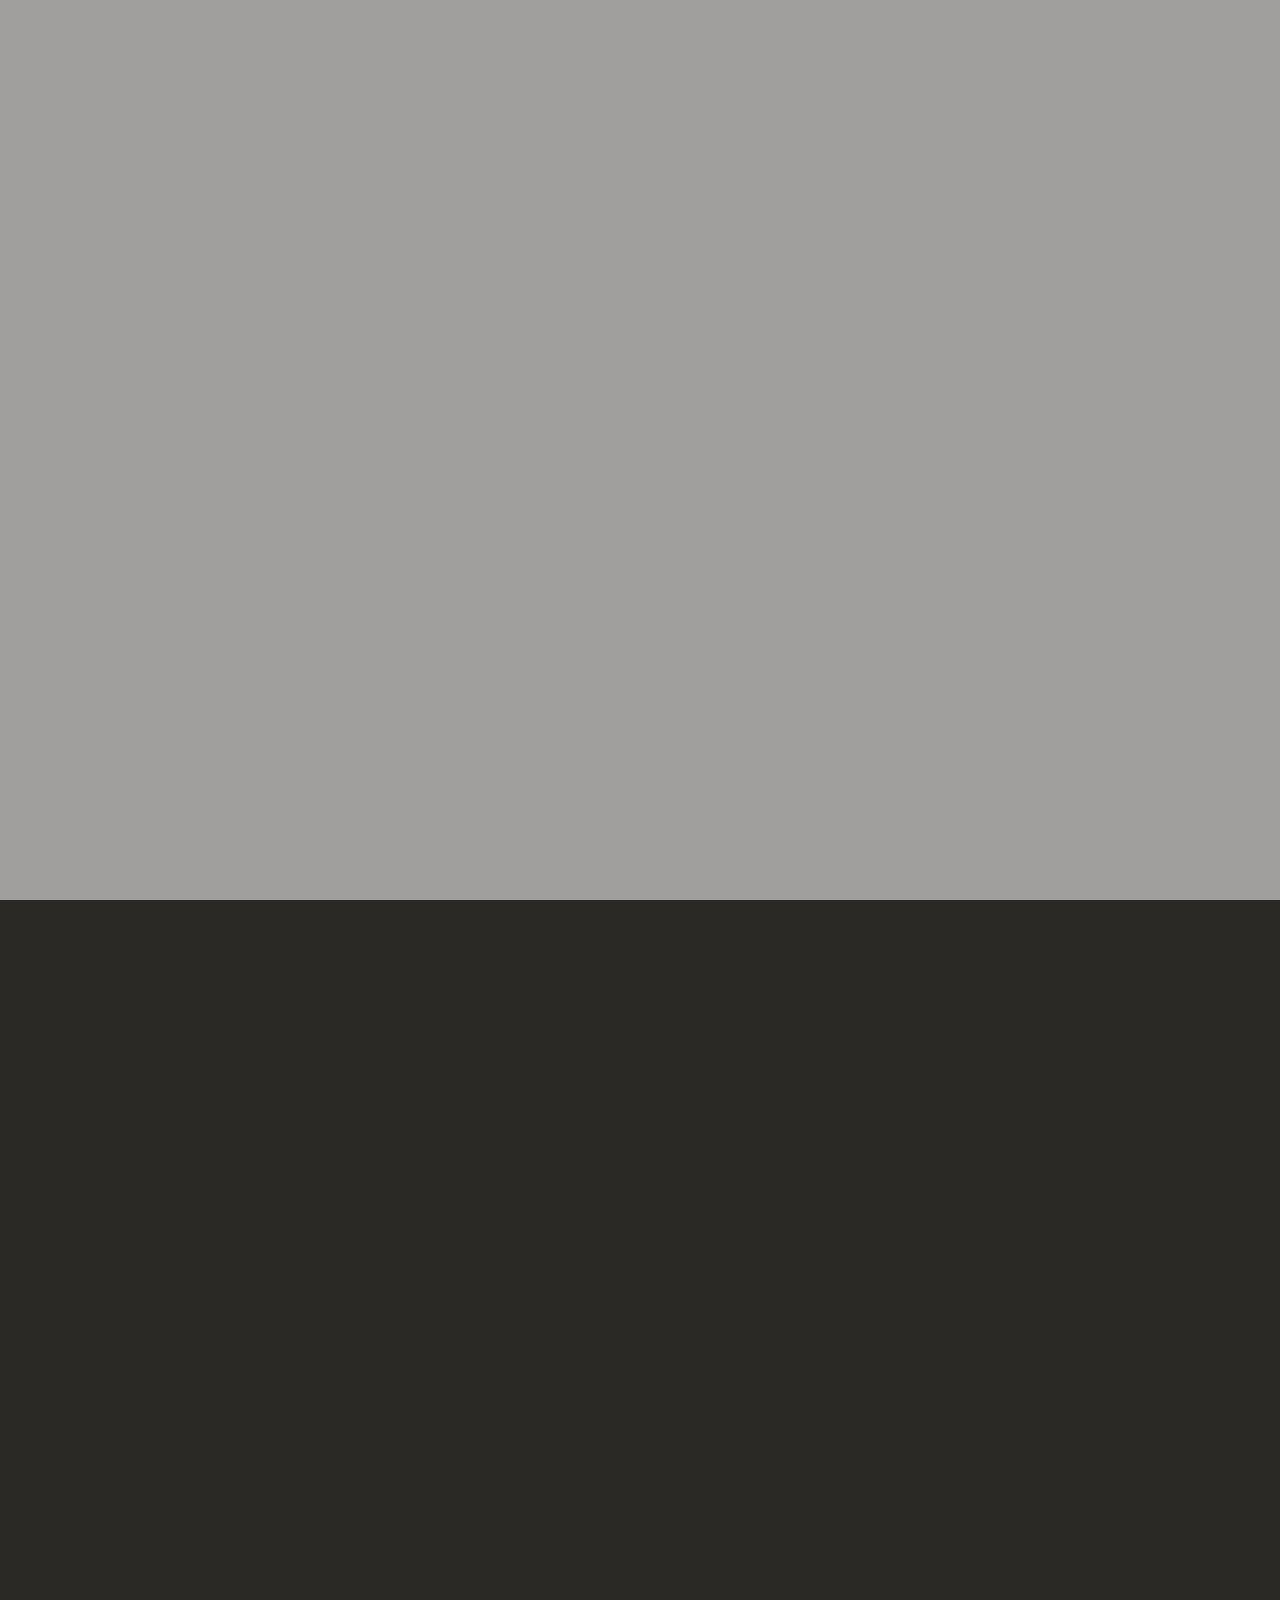
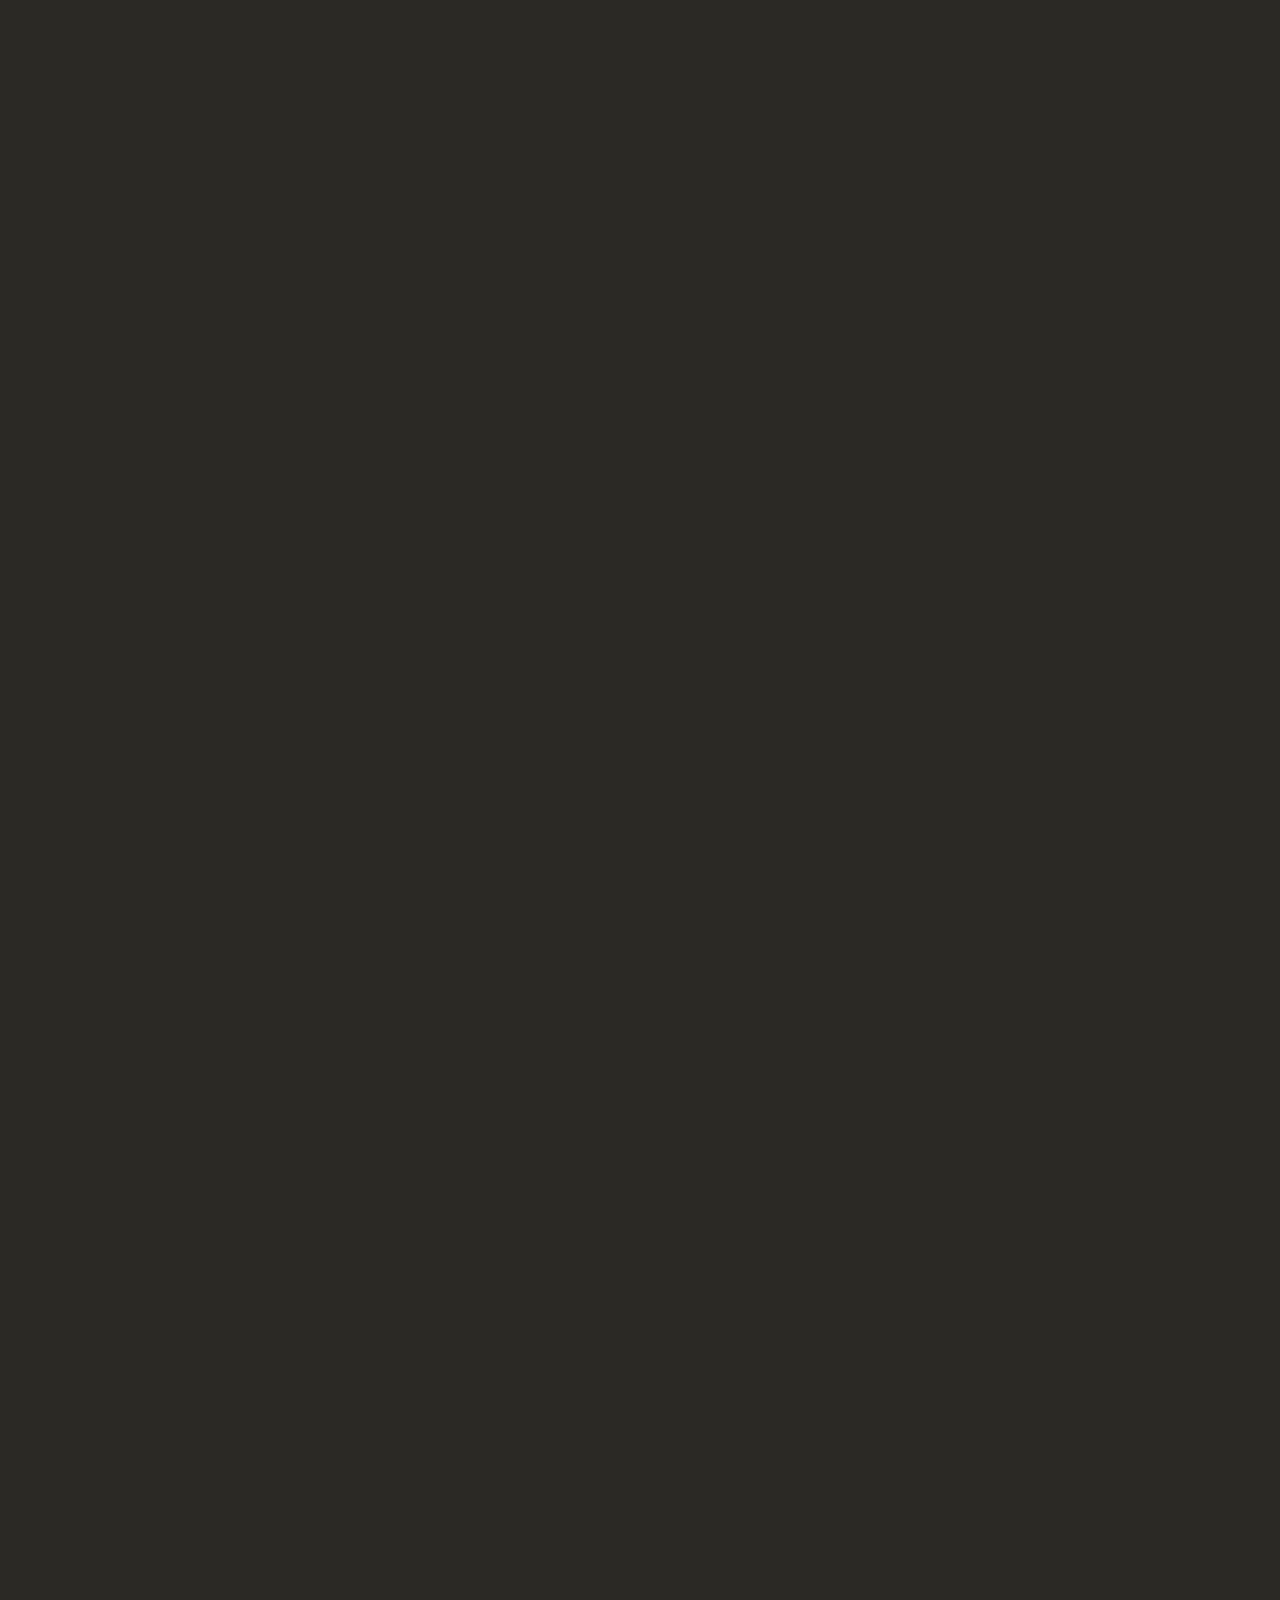
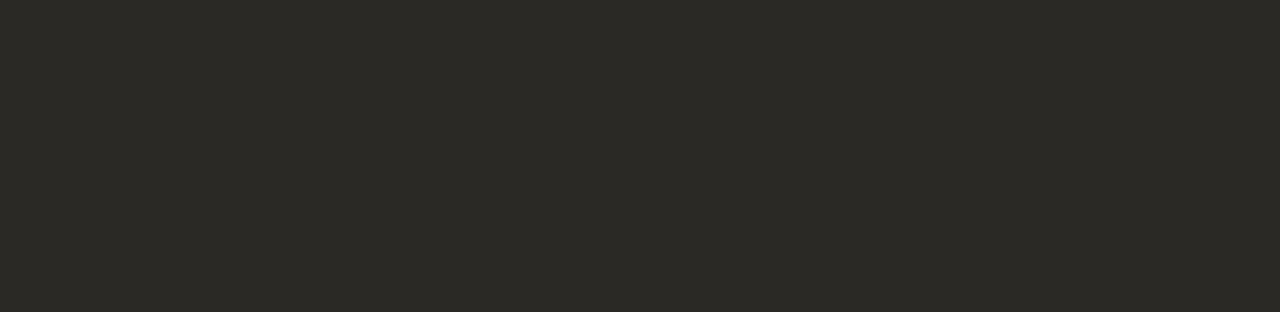
<file: company.html>
<!DOCTYPE html>
<html lang="jp">
  <head>
    <meta charset="UTF-8">
    <meta name="viewport" content="width=device-width, initial-scale=1, maximum-scale=1, user-scalable=no">
    <meta http-equiv="X-UA-Compatible" content="IE=edge">
    <meta name="format-detection" content="telephone=no">
    <meta name="keywords" content="ジークゲームズ,SIEG GAMES,宮路 洋一,LOOP8,ループ8,ループエイト">
    <meta name="description" content="株式会社ジークゲームズのオフィシャルサイト。『株式会社ジークゲームズ』はゲーム制作を中核技術とした、開発プロデュースを主体とする会社です。">
    <!-- SNS共有設定 -->
    <meta property="og:locale" content="ja_JP">
    <meta property="og:type" content="website">
    <meta property="og:title" content="SIEG GAMES 株式会社ジークゲームズ オフィシャルサイト">
    <meta property="og:description" content="株式会社ジークゲームズのオフィシャルサイト。『株式会社ジークゲームズ』はゲーム制作を中核技術とした、開発プロデュースを主体とする会社です。">
    <meta property="og:url" content="https://www.sieggames.com/">
    <meta property="og:site_name" content="SIEG GAMES 株式会社ジークゲームズ オフィシャルサイト">
    <meta property="og:image" href="images/ogp.png">
    <!-- SNS共有設定 -->
    <title>SIEG GAMES 株式会社ジークゲームズオフィシャルサイト</title>  
    <link rel="icon" href="favicons/favicon.ico">
    <link rel="stylesheet" type="text/css" href="css/style_common.css">
    <link rel="stylesheet" type="text/css" href="css/style_company.css">
    <link rel="stylesheet" type="text/css" href="css/style_menu.css">
    <link rel="stylesheet" type="text/css" href="css/vegas.min.css">
    <link rel="preconnect" href="https://fonts.googleapis.com">
    <link rel="preconnect" href="https://fonts.gstatic.com" crossorigin>
    <link href="https://fonts.googleapis.com/css2?family=IBM+Plex+Sans+JP:wght@300;400;500&family=Kanit:wght@100;200;300;400;500;600;700&display=swap" rel="stylesheet">
  </head>

  <body>
    <div class="splash" >
      <div class="splash-logo">
        <img src="images/logo_sieggames_mark.svg" alt="" class="splash-anim">
      </div>
    </div>
    <div class="splash-bg"></div>

    <div class="container">

      <header class="header fadeIn">
        <div class="content header-content">  
          <div class="header-logo">
            <a href="index.html">
              <img src="images/logo_sieggames_white.svg" alt="SIEG GAMES">
            </a>
          </div>
          <nav class="header-nav-content" >
            <ul class="header-nav-inview">
              <li><a href="index.html">TOP</a></li>
              <li class="current"><a href="company.html">COMPANY</a></li>
              <li><a href="massege.html">MASSEGE</a></li>
              <li><a href="works.html">WORKS</a></li>
            </ul>
          </nav> 
          <div class="menu-button"><span></span><span></span><span></span></div>
          <div class="menu-content">
            <div class="menu-inview">
              <div class="menu-other-top">
                <div class="menu-other-top-inview">
                  <div class="menu-logo">
                    <a href="index.html">
                      <img src="images/logo_sieggames_black.svg" alt="SIEG GAMES">
                    </a>
                  </div>
                </div>
              <!-- menu-other-top --></div>
              <nav class="menu-nav">
                <ul class="menu-nav-inview">
                  <li><a href="index.html">TOP</a></li>
                  <li><a href="company.html">COMPANY</a></li>
                  <li><a href="massege.html">MASSEGE</a></li>
                  <li><a href="works.html">WORKS</a></li>
                </ul>
              <!-- menu-nav --></nav>
              <div class="menu-other-bottom">
                <div class="other-bottom-content">
                  <nav class="menu-other-nav">
                    <ul class="other-socials">
                      <li class="other-icons">
                        <a href="https://twitter.com/sieggames_info?ref_src=twsrc%5Etfw%7Ctwcamp%5Eembeddedtimeline%7Ctwterm%5Escreen-name%3Asieggames_info%7Ctwcon%5Es2">
                          <img src="images/logo_twitter_black.svg" alt="twitter">
                        </a>
                      </li>
                      <li class="other-icons">
                        <a href="https://www.facebook.com/people/%E3%82%B8%E3%83%BC%E3%82%AF-%E3%82%B2%E3%83%BC%E3%83%A0%E3%82%BA/100064359180856/">
                          <img src="images/logo_facebook_black.svg" alt="facebook">
                        </a>
                      </li>
                    </ul>
                  </nav>
                  <small class="menu-other-copy">&copy; SiegGames Inc. All Rights Reserved.</small>
                </div>
              <!-- menu-other-bottom --></div>
            <!-- menu-inview --></div>
          <!-- menu-content --></div>
        <!--/header-content--></div>
      </header>
      
      <main>
        <section class="hero-image-slider">
          <h1 class="top-label">COMPANY</h1>
        </section>

        <section class="campany-info-section">
          <div class="section-label-content">
            <div class="section-label">
              <h2 class="section-label-top">会社概要</h2>
              <p class="section-label-bottom">COMPANY PROFILE</p>
            </div>
              <p class="section-label-back">COMPANY PROFILE</p>
          </div>

          <div class="company-info-content fadeAnime">
            <div class="company-info-inview fadeAnime fadeUp">
              <dl class="company-info-deta fadeUp">
                <dt class="company-info-deta-title">商号</dt>
                <dd class="company-info-deta-text">株式会社ジークゲームズ（SIEG GAMES Co.,Ltd.）</dd>
              </dl>
              <dl class="company-info-deta fadeUp">
                <dt class="company-info-deta-title">設立</dt>
                <dd class="company-info-deta-text">2014年12月25日</dd>
              </dl>
              <dl class="company-info-deta fadeUp">
                <dt class="company-info-deta-title">所在地</dt>
                <dd class="company-info-deta-text">
                  〒110-0016 東京都台東区台東3-42-7 松田商事ビル9F
                </dd>
              </dl>
              <dl class="company-info-deta fadeUp">
                <dt class="company-info-deta-title">資本金</dt>
                <dd class="company-info-deta-text">6740万円</dd>
              </dl>
              <dl class="company-info-deta fadeUp">
                <dt class="company-info-deta-title">代表</dt>
                <dd class="company-info-deta-text">宮路 洋一</dd>
              </dl>
              <dl class="company-info-deta fadeUp">
                <dt class="company-info-deta-title">メールアドレス</dt>
                <dd class="company-info-deta-text">info@sieggames.co.jp</dd>
              </dl>
              <dl class="company-info-deta fadeUp">
                <dt class="company-info-deta-title">事業内容</dt>
                <dd class="company-info-deta-text">ゲーム、コンピューターソフトウェアの企画 / 開発 / 運営 / プロデュース業務</dd>
              </dl>
              <dl class="company-info-deta fadeUp">
                <dt class="company-info-deta-title">主要取引先</dt>
                <dd class="company-info-deta-text">ソニーグループ株式会社<br>株式会社マーベラス</dd>
              </dl>
            </div>
          </div>  
        </section>

        <section class="accsess-section" >
          <div class="section-label-content">
            <div class="section-label">
              <h2 class="section-label-top">アクセス</h2>
              <p class="section-label-bottom">ACCSESS MAP</p>
            </div>
              <p class="section-label-back">ACCSESS MAP</p>
          </div>

          <div class="company-accsess-map-content fadeAnime">
            <div class="company-accsess-map-inview fadeAnime fadeUp">
              <div class="company-accsess-map fadeUp">
              <iframe src="https://www.google.com/maps/embed?pb=!1m18!1m12!1m3!1d3239.83758861739!2d139.77448131525935!3d35.70561408018862!2m3!1f0!2f0!3f0!3m2!1i1024!2i768!4f13.1!3m3!1m2!1s0x60188ea112ccf3e7%3A0xc509af4e34832e76!2z44CSMTEwLTAwMTYg5p2x5Lqs6YO95Y-w5p2x5Yy65Y-w5p2x77yT5LiB55uu77yU77yS4oiS77yXIOadvueUsOWVhuS6i-ODk-ODqw!5e0!3m2!1sja!2sjp!4v1672570746335!5m2!1sja!2sjp" style="border:0;" allowfullscreen="" loading="lazy" referrerpolicy="no-referrer-when-downgrade"></iframe>
              </div>  
              <div class="company-accsess-info">
                <div class="company-accsess-info-inview fadeAnime">
                  <h3 class="company-name fadeUp">株式会社ジークゲームズ（SIEG GAMES Co.,Ltd.）</h3>
                  <div class="accsess-deta fadeUp">
                    <p class="accsess-deta-title">住所</p>
                    <p class="accsess-deta-text">〒110-0016 東京都台東区台東3-42-7 松田商事ビル9F</p>
                  </div>
                  <div class="accsess-deta fadeUp">
                    <p class="accsess-deta-title">最寄駅</p>
                    <p class="accsess-deta-text">JR山手線　御徒町駅南口　徒歩5分<br>東京メトロ日比谷線　仲御徒町駅1番出口　徒歩1分<br>都営地下鉄大江戸線　上野御徒町駅A8出口　徒歩5分</p>
                  </div>
                </div>
              </div>
            </div>
          </div>
        </section>

        <section>
          <div class="label-sieggames-loop">
            <svg class="label-sieggames-loop-inview">
            <text class="label-sieggames-text" >SIEG GAMES SIEG GAMES SIEG GAMES SIEG GAMES</text> 
            </svg>
          </div>
        </section>
        
      </main>

      <footer class="footer fadeIn">
        <!-- <div class="page-top scroll-top fadeIn"><a href="#"></a><span></span><span></span></div> -->
        <div class="content footer-content">
          <nav class="footer-nav">
            <ul class="footer-socials">
              <li class="social-icons"><a href="https://twitter.com/sieggames_info?ref_src=twsrc%5Etfw%7Ctwcamp%5Eembeddedtimeline%7Ctwterm%5Escreen-name%3Asieggames_info%7Ctwcon%5Es2"><img src="images/logo_twitter_white.svg" alt="twitter"></a></li>
              <li class="social-icons"><a href="https://www.facebook.com/people/%E3%82%B8%E3%83%BC%E3%82%AF-%E3%82%B2%E3%83%BC%E3%83%A0%E3%82%BA/100064359180856/"><img src="images/logo_facebook_white.svg" alt="facebook"></a></li>
            </ul>
          </nav>
          <small class="footer-copy">&copy; SiegGames Inc. All Rights Reserved.</small>
          <span ></span>
        </div>
      </footer>
      
    </biv>

    <script src="js/jquery-3.6.1.min.js"></script>
    <script src="js/vegas.min.js"></script>
    <script src="js/common.js"></script>
    <script src="js/company.js"></script>

  </body>
</html>
</file>
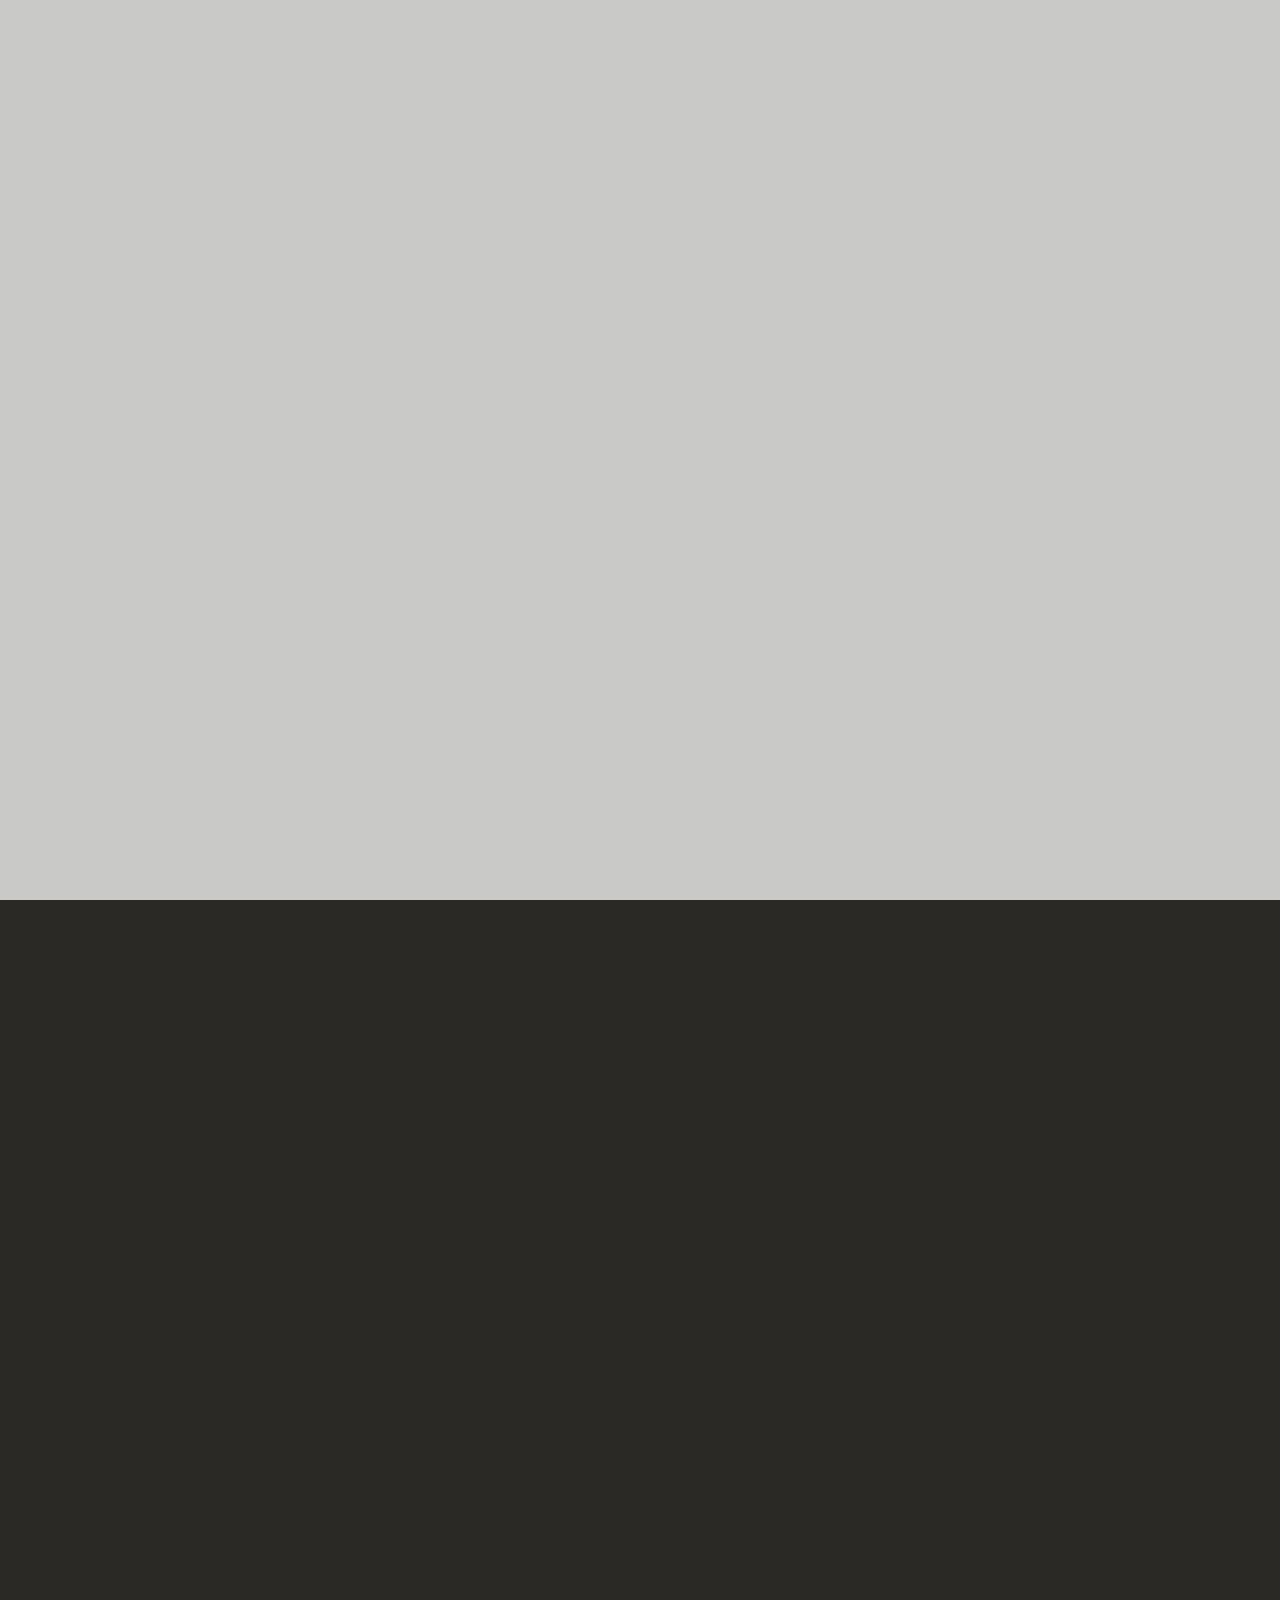
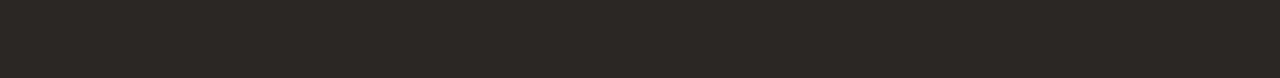
<file: massege.html>
<!DOCTYPE html>
<html lang="jp">
  <head>
    <meta charset="UTF-8">
    <meta name="viewport" content="width=device-width, initial-scale=1, maximum-scale=1, user-scalable=no">
    <meta http-equiv="X-UA-Compatible" content="IE=edge">
    <meta name="format-detection" content="telephone=no">
    <meta name="keywords" content="ジークゲームズ,SIEG GAMES,宮路 洋一,LOOP8,ループ8,ループエイト">
    <meta name="description" content="株式会社ジークゲームズのオフィシャルサイト。『株式会社ジークゲームズ』はゲーム制作を中核技術とした、開発プロデュースを主体とする会社です。">
    <!-- SNS共有設定 -->
    <meta property="og:locale" content="ja_JP">
    <meta property="og:type" content="website">
    <meta property="og:title" content="SIEG GAMES 株式会社ジークゲームズ オフィシャルサイト">
    <meta property="og:description" content="株式会社ジークゲームズのオフィシャルサイト。『株式会社ジークゲームズ』はゲーム制作を中核技術とした、開発プロデュースを主体とする会社です。">
    <meta property="og:url" content="https://www.sieggames.com/">
    <meta property="og:site_name" content="SIEG GAMES 株式会社ジークゲームズ オフィシャルサイト">
    <meta property="og:image" href="images/ogp.png">
    <!-- SNS共有設定 -->
    <title>SIEG GAMES 株式会社ジークゲームズオフィシャルサイト</title>  
    <link rel="icon" href="favicons/favicon.ico">
    <link rel="stylesheet" type="text/css" href="css/style_common.css">
    <link rel="stylesheet" type="text/css" href="css/style_massege.css">
    <link rel="stylesheet" type="text/css" href="css/style_menu.css">
    <link rel="stylesheet" type="text/css" href="css/vegas.min.css">
    <link rel="preconnect" href="https://fonts.googleapis.com">
    <link rel="preconnect" href="https://fonts.gstatic.com" crossorigin>
    <link href="https://fonts.googleapis.com/css2?family=IBM+Plex+Sans+JP:wght@300;400;500&family=Kanit:wght@100;200;300;400;500;600;700&display=swap" rel="stylesheet">
  </head>

  <body>
    <div class="splash" >
      <div class="splash-logo">
        <img src="images/logo_sieggames_mark.svg" alt="" class="splash-anim">
      </div>
    </div>
    <div class="splash-bg"></div>

    <div class="container">

      <header class="header fadeIn">
        <div class="content header-content">  
          <div class="header-logo">
            <a href="index.html">
              <img src="images/logo_sieggames_white.svg" alt="SIEG GAMES">
            </a>
          </div>
          <nav class="header-nav-content" >
            <ul class="header-nav-inview">
              <li><a href="index.html">TOP</a></li>
              <li><a href="company.html">COMPANY</a></li>
              <li class="current"><a href="massege.html">MASSEGE</a></li>
              <li><a href="works.html">WORKS</a></li>
            </ul>
          </nav> 
          <div class="menu-button"><span></span><span></span><span></span></div>
          <div class="menu-content">
            <div class="menu-inview">
              <div class="menu-other-top">
                <div class="menu-other-top-inview">
                  <div class="menu-logo">
                    <a href="index.html">
                      <img src="images/logo_sieggames_black.svg" alt="SIEG GAMES">
                    </a>
                  </div>
                </div>
              <!-- menu-other-top --></div>
              <nav class="menu-nav">
                <ul class="menu-nav-inview">
                  <li><a href="index.html">TOP</a></li>
                  <li><a href="company.html">COMPANY</a></li>
                  <li><a href="massege.html">MASSEGE</a></li>
                  <li><a href="works.html">WORKS</a></li>
                </ul>
              <!-- menu-nav --></nav>
              <div class="menu-other-bottom">
                <div class="other-bottom-content">
                  <nav class="menu-other-nav">
                    <ul class="other-socials">
                      <li class="other-icons">
                        <a href="https://twitter.com/sieggames_info?ref_src=twsrc%5Etfw%7Ctwcamp%5Eembeddedtimeline%7Ctwterm%5Escreen-name%3Asieggames_info%7Ctwcon%5Es2">
                          <img src="images/logo_twitter_black.svg" alt="twitter">
                        </a>
                      </li>
                      <li class="other-icons">
                        <a href="https://www.facebook.com/people/%E3%82%B8%E3%83%BC%E3%82%AF-%E3%82%B2%E3%83%BC%E3%83%A0%E3%82%BA/100064359180856/">
                          <img src="images/logo_facebook_black.svg" alt="facebook">
                        </a>
                      </li>
                    </ul>
                  </nav>
                  <small class="menu-other-copy">&copy; SiegGames Inc. All Rights Reserved.</small>
                </div>
              <!-- menu-other-bottom --></div>
            <!-- menu-inview --></div>
          <!-- menu-content --></div>
        <!--/header-content--></div>
      </header>
      
      <main>

        <section class="hero-image-slider">
          <h1 class="top-label">MASSEGE</h1>
        </section>
        
        <section class="massage-section"  data-section-name="topmessage">
          <div class="section-label-content">
            <div class="section-label">
              <h2 class="section-label-top">代表メッセージ</h2>
              <p class="section-label-bottom">TOP MASSEGE</p>
            </div>
              <p class="section-label-back">TOP MASSEGE</p>
          </div>
          
          <div class="massege-content meassege-top-content">
            <div class="president-message-text">  
              <div class="president-message-content">
                <div class="president-message-inview fadeAnime">
                  <p class="president-message-text fadeUp">
                    COMING SOON...
                  </p>
                </div>
              </div>
            </div>
          </div>
        </section>

        <section>
          <div class="label-loop fadeIn">
            <svg class="label-loop-inview">
            <text class="label-loop-text" >SIEG GAMES SIEG GAMES SIEG GAMES SIEG GAMES</text> 
            </svg>
          </div>
        </section>
      
      </main>

      <footer class="footer fadeIn">
        <!-- <div class="page-top scroll-top fadeIn"><a href="#"></a><span></span><span></span></div> -->
        <div class="content footer-content">
          <nav class="footer-nav">
            <ul class="footer-socials">
              <li class="social-icons"><a href="https://twitter.com/sieggames_info?ref_src=twsrc%5Etfw%7Ctwcamp%5Eembeddedtimeline%7Ctwterm%5Escreen-name%3Asieggames_info%7Ctwcon%5Es2"><img src="images/logo_twitter_white.svg" alt="twitter"></a></li>
              <li class="social-icons"><a href="https://www.facebook.com/people/%E3%82%B8%E3%83%BC%E3%82%AF-%E3%82%B2%E3%83%BC%E3%83%A0%E3%82%BA/100064359180856/"><img src="images/logo_facebook_white.svg" alt="facebook"></a></li>
            </ul>
          </nav>
          <small class="footer-copy">&copy; SiegGames Inc. All Rights Reserved.</small>
          <span ></span>
        </div>
      </footer>
      
    </div>

    <script src="js/jquery-3.6.1.min.js"></script>
    <script src="js/vegas.min.js"></script>
    <script src="js/common.js"></script>
    <script src="js/massege.js"></script>

  </body>
</html>
</file>
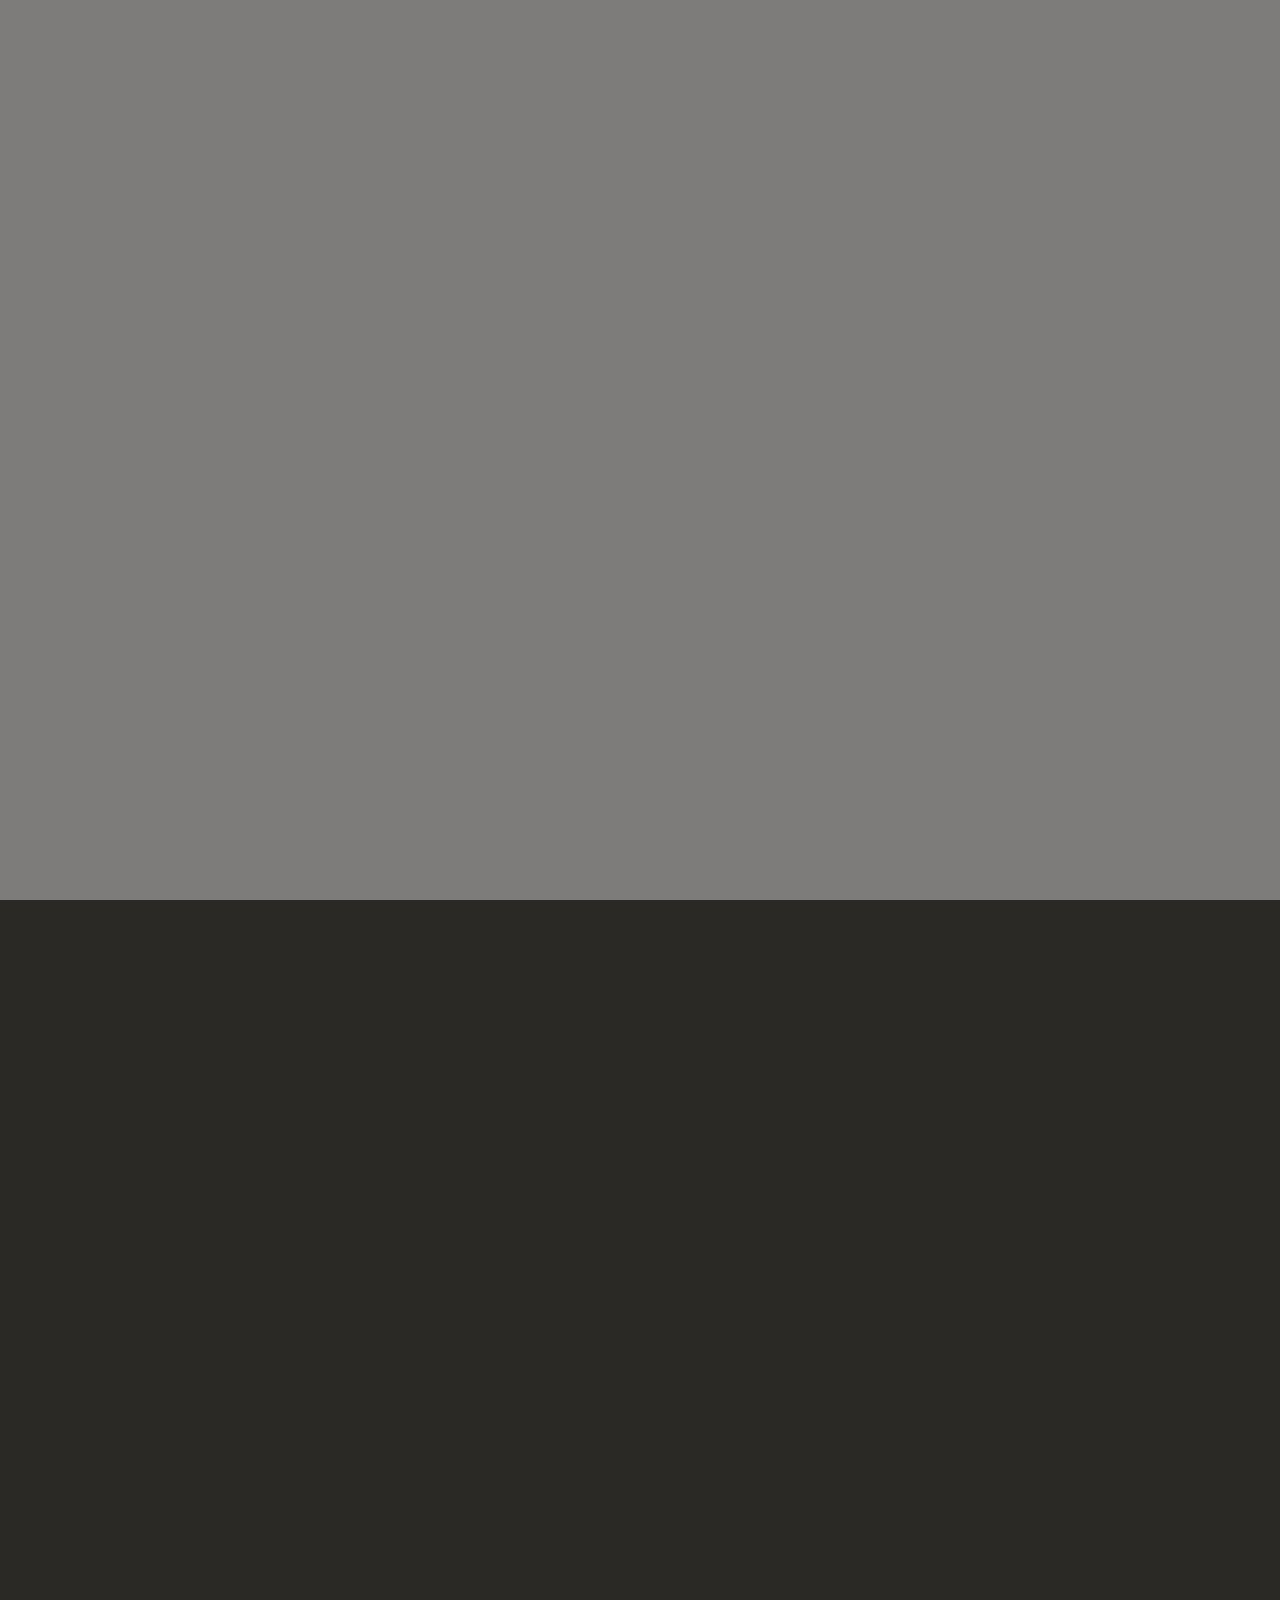
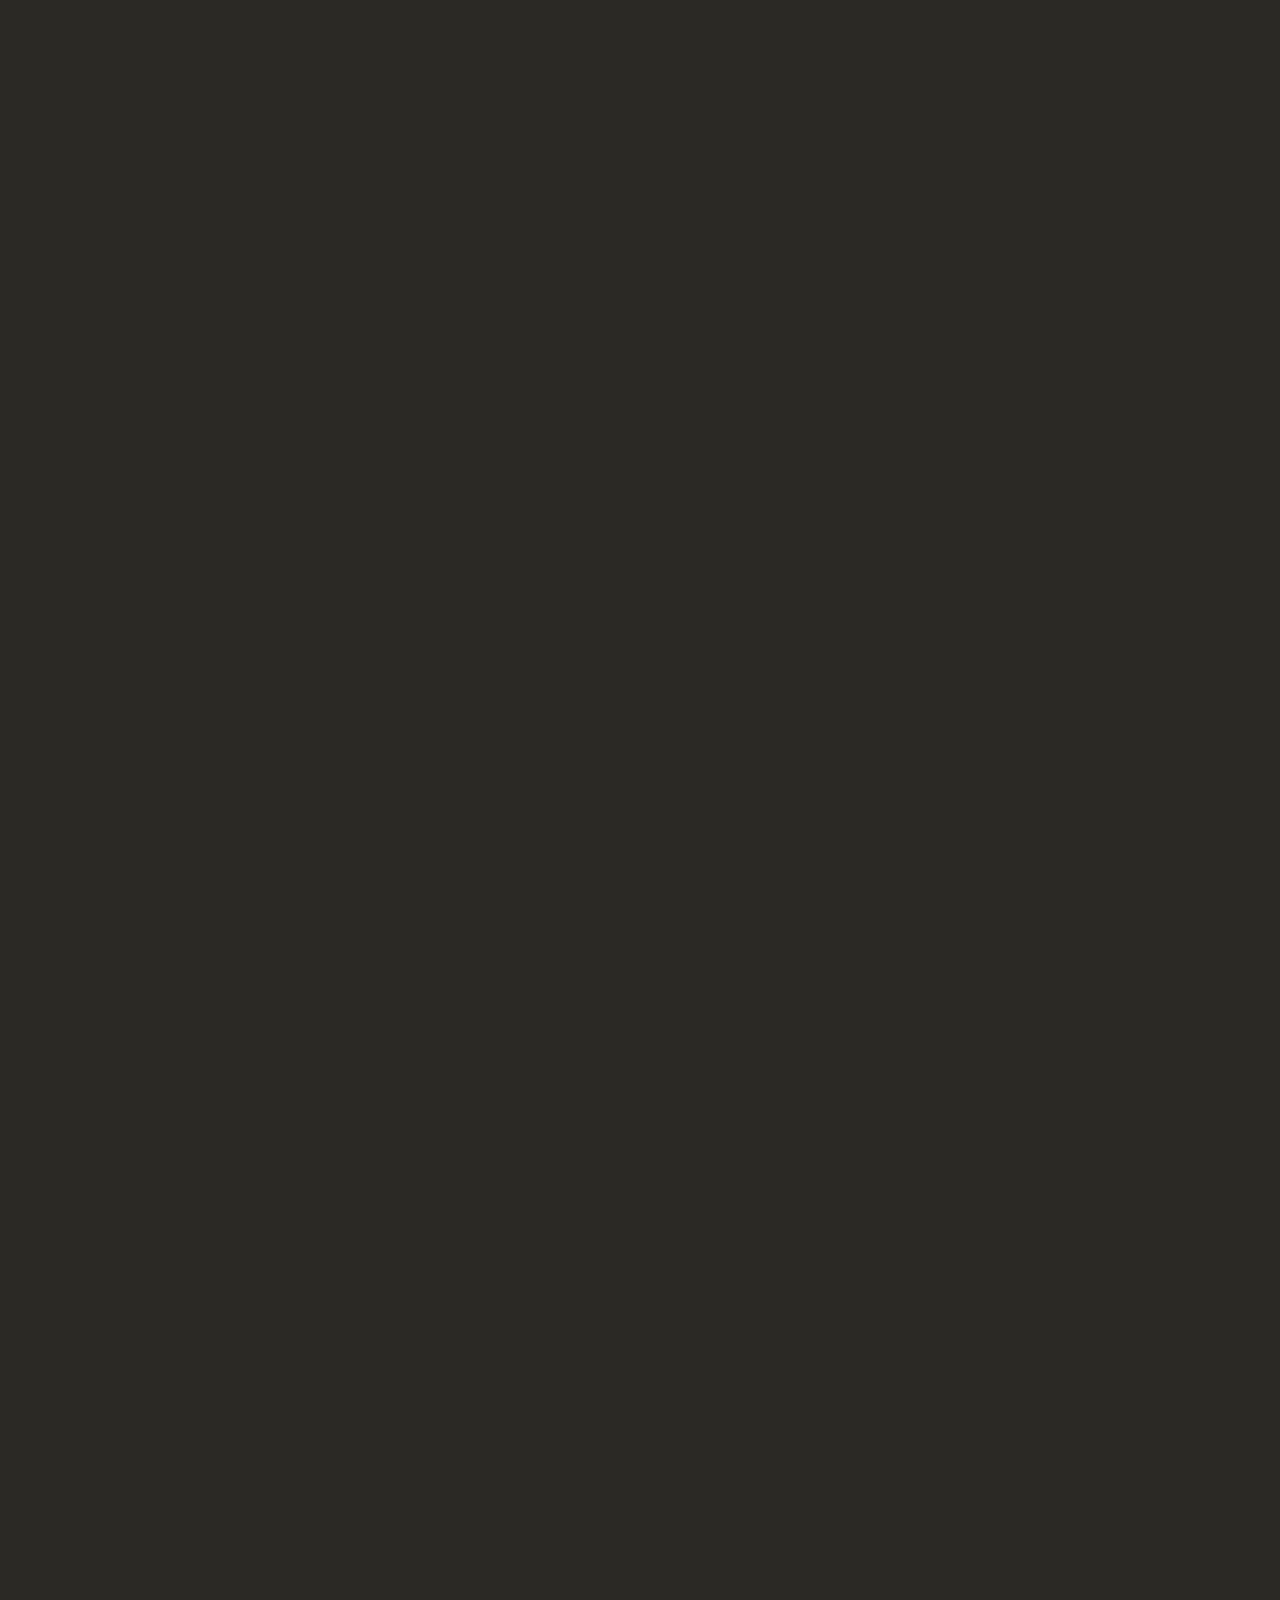
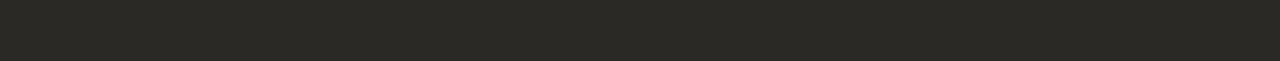
<file: works.html>
<!DOCTYPE html>
<html lang="jp">
  <head>
    <meta charset="UTF-8">
    <meta name="viewport" content="width=device-width, initial-scale=1, maximum-scale=1, user-scalable=no">
    <meta http-equiv="X-UA-Compatible" content="IE=edge">
    <meta name="format-detection" content="telephone=no">
    <meta name="keywords" content="ジークゲームズ,SIEG GAMES,宮路 洋一,LOOP8,ループ8,ループエイト">
    <meta name="description" content="株式会社ジークゲームズのオフィシャルサイト。『株式会社ジークゲームズ』はゲーム制作を中核技術とした、開発プロデュースを主体とする会社です。">
    <!-- SNS共有設定 -->
    <meta property="og:locale" content="ja_JP">
    <meta property="og:type" content="website">
    <meta property="og:title" content="SIEG GAMES 株式会社ジークゲームズ オフィシャルサイト">
    <meta property="og:description" content="株式会社ジークゲームズのオフィシャルサイト。『株式会社ジークゲームズ』はゲーム制作を中核技術とした、開発プロデュースを主体とする会社です。">
    <meta property="og:url" content="https://www.sieggames.com/">
    <meta property="og:site_name" content="SIEG GAMES 株式会社ジークゲームズ オフィシャルサイト">
    <meta property="og:image" href="images/ogp.png">
    <!-- SNS共有設定 -->
    <title>SIEG GAMES 株式会社ジークゲームズオフィシャルサイト</title>  
    <link rel="icon" href="favicons/favicon.ico">
    <link rel="stylesheet" type="text/css" href="css/style_common.css">
    <link rel="stylesheet" type="text/css" href="css/style_works.css">
    <link rel="stylesheet" type="text/css" href="css/style_menu.css">
    <link rel="stylesheet" type="text/css" href="css/vegas.min.css">
    <link rel="preconnect" href="https://fonts.googleapis.com">
    <link rel="preconnect" href="https://fonts.gstatic.com" crossorigin>
    <link href="https://fonts.googleapis.com/css2?family=IBM+Plex+Sans+JP:wght@300;400;500&family=Kanit:wght@100;200;300;400;500;600;700&display=swap" rel="stylesheet">
  </head>

  <body>

  <div class="splash" >
    <div class="splash-logo">
      <img src="images/logo_sieggames_mark.svg" alt="" class="splash-anim">
    </div>
  </div>
  <div class="splash-bg"></div>

  <div class="container">

    <header class="header fadeIn">
      <div class="content header-content">  
        <div class="header-logo">
          <a href="index.html">
            <img src="images/logo_sieggames_white.svg" alt="SIEG GAMES">
          </a>
        </div>
        <nav class="header-nav-content" >
          <ul class="header-nav-inview">
            <li><a href="index.html">TOP</a></li>
            <li><a href="company.html">COMPANY</a></li>
            <li><a href="massege.html">MASSEGE</a></li>
            <li class="current"><a href="works.html">WORKS</a></li>
          </ul>
        </nav> 
        <div class="menu-button"><span></span><span></span><span></span></div>
        <div class="menu-content">
          <div class="menu-inview">
            <div class="menu-other-top">
              <div class="menu-other-top-inview">
                <div class="menu-logo">
                  <a href="index.html">
                    <img src="images/logo_sieggames_black.svg" alt="SIEG GAMES">
                  </a>
                </div>
              </div>
            <!-- menu-other-top --></div>
            <nav class="menu-nav">
              <ul class="menu-nav-inview">
                <li><a href="index.html">TOP</a></li>
                <li><a href="company.html">COMPANY</a></li>
                <li><a href="massege.html">MASSEGE</a></li>
                <li><a href="works.html">WORKS</a></li>
              </ul>
            <!-- menu-nav --></nav>
            <div class="menu-other-bottom">
              <div class="other-bottom-content">
                <nav class="menu-other-nav">
                  <ul class="other-socials">
                    <li class="other-icons">
                      <a href="https://twitter.com/sieggames_info?ref_src=twsrc%5Etfw%7Ctwcamp%5Eembeddedtimeline%7Ctwterm%5Escreen-name%3Asieggames_info%7Ctwcon%5Es2">
                        <img src="images/logo_twitter_black.svg" alt="twitter">
                      </a>
                    </li>
                    <li class="other-icons">
                      <a href="https://www.facebook.com/people/%E3%82%B8%E3%83%BC%E3%82%AF-%E3%82%B2%E3%83%BC%E3%83%A0%E3%82%BA/100064359180856/">
                        <img src="images/logo_facebook_black.svg" alt="facebook">
                      </a>
                    </li>
                  </ul>
                </nav>
                <small class="menu-other-copy">&copy; SiegGames Inc. All Rights Reserved.</small>
              </div>
            <!-- menu-other-bottom --></div>
          <!-- menu-inview --></div>
        <!-- menu-content --></div>
      <!--/header-content--></div>
    </header>


    <main>

      <section class="hero-image-slider">
        <h1 class="top-label">WORKS</h1>
      </section>

      <section class="game-works-section">
        <div class="section-label-content">
          <div class="section-label">
            <h2 class="section-label-top">ゲームソフトウェア</h2>
            <p class="section-label-bottom">GAME SOFTWARE</p>
          </div>
            <span class="section-label-back">GAME SOFTWARE</span>
        </div>

        <div class="works-content">
          <div class="works-content-inview fadeAnime fadeIn">
            <div class="works-card fadeUp">
              <div class="works-img"><img src="images/works_003.jpg"></div>
              <div class="works-card-inview">
                <div class="works-platform">
                  <span class="works-platform-icon">PS4</span>
                  <span class="works-platform-icon">Switch</span>
                  <span class="works-platform-icon">Xbox one</span>
                </div>
                <h3 class="works-release-date">2023年3月16日発売予定</h3>
                <h3 class="works-date-title">LOOP8 (ループエイト)</h3>
                <small class="works-date-copy">&copy; 2022 Marvelous Inc.</small>
                <p class="works-date-text">担当：企画 / 制作 / プロデュース</p>
                <a href="https://loop8.marv.jp/?utm_source=corp&utm_medium=officialSite&utm_campaign=newRelease&_ga=2.38133603.1554658243.1671976466-1421921913.1669727880" class="button button-website"><span>WEB SITE</span></a>
              </div>
            </div>
            <div class="works-card fadeUp">
              <div class="works-img"><img src="images/works_002.jpg"></div>
              <div class="works-card-inview">
                <div class="works-platform">
                  <span class="works-platform-icon">iOS</span>
                  <span class="works-platform-icon">Android</span>
                </div>
                <h3 class="works-release-date">2021年1月25日～サービス中</h3>
                <h3 class="works-date-title">束縛彼氏</h3>
                <small class="works-date-copy">&copy; Sony Music Solutions Inc. All rights reserved.</small>
                <p class="works-date-text">担当：アプリ制作</p>
                <a href="https://sokubaku-kareshi.jp/s/skbk/?ima=0723" class="button button-website"><span>WEB SITE</span></a>
              </div>
            </div>
            <div class="works-card fadeUp">
              <div class="works-img"><img src="images/works_001.webp"></div>
              <div class="works-card-inview">
                <div class="works-platform">
                  <span class="works-platform-icon">iOS</span>
                  <span class="works-platform-icon">Android</span>
                </div>
                <h3 class="works-release-date">2018年11月1日～2020年1月15日</h3>
                <h3 class="works-date-title">ましろウィッチ 真夜中のメルフェン</h3>
                <small class="works-date-copy">&copy; SQUARE ENIX CO.,LTD. All Rights Reserved.</small>
                <p class="works-date-text">担当：アプリ制作</p>
                <!-- <a href="" class="button more"><span>Web Site</span></a> -->
              </div>
            </div>
          <!-- works-content-inner --></div>
        <!-- works-content --></div>
      </section>
      
      <section class="system-works-section">
        <div class="section-label-content">
          <div class="section-label">
            <h2 class="section-label-top">システムソフトウェア</h2>
            <p class="section-label-bottom">SISTEM SOFTWARE</p>
          </div>
            <p class="section-label-back">SISTEM SOFTWARE</p>
        </div>
        
        <div class="works-content">
        <div class="works-content-inview fadeAnime fadeIn">
          <div class="works-card fadeUp">
            <div class="works-img"><img src="images/works_004.webp"></div>
            <div class="works-card-inview">
              <div class="works-platform">
                <span class="works-platform-icon">iOS</span>
                <span class="works-platform-icon">Android</span>
              </div>
              <h3 class="works-release-date">2017年11月1日～サービス中</h3>
              <h3 class="works-date-title">My aibo</h3>
              <small class="works-date-copy">&copy; 2018 Sony Corporation.</small>
              <p class="works-date-text">担当：アプリ制作</p>
              <a href="https://aibo.sony.jp/" class="button button-website"><span>WEB SITE</span></a>
            </div>
          </div>
          <div class="works-card fadeUp">
            <div class="works-img"><img src="images/works_005.jpg"></div>
            <div class="works-card-inview">
              <div class="works-platform">
                <span class="works-platform-icon">iOS</span>
                <span class="works-platform-icon">Android</span>
              </div>
              <h3 class="works-release-date">2021年10月24日～サービス中</h3>
              <h3 class="works-date-title">AIRPEAK</h3>
              <small class="works-date-copy">&copy; 2021 Sony Group Corporation.</small>
              <p class="works-date-text">担当：アプリ制作</p>
              <a href="https://www.sony.jp/airpeak/brand/" class="button button-website"><span>WEB SITE</span></a>
            </div>
          </div>
          <div class="works-card fadeUp">
            <div class="works-img"><img src="images/works_006.png"></div>
            <div class="works-card-inview">
              <div class="works-platform">
                <span class="works-platform-icon">iOS</span>
                <span class="works-platform-icon">Android</span>
              </div>
              <h3 class="works-release-date">2022年5月30日～サービス中</h3>
              <h3 class="works-date-title">My poiq</h3>
              <small class="works-date-copy">&copy; 2022 Sony Group Corporation.</small>
              <p class="works-date-text">担当：アプリ制作</p>
              <a href="https://poiq.sony.jp/" class="button button-website"><span>WEB SITE</span></a>
            </div>
          </div>
        </div>
      <!-- works-content --></div>
      </section>

      <section>
        <div class="label-sieggames-loop">
          <svg class="label-sieggames-loop-inview">
          <text class="label-sieggames-text" >SIEG GAMES SIEG GAMES SIEG GAMES SIEG GAMES</text> 
          </svg>
        </div>
      </section>

    </main>

    <footer class="footer fadeIn">
      <!-- <div class="page-top scroll-top fadeIn"><a href="#"></a><span></span><span></span></div> -->
      <div class="content footer-content">
        <nav class="footer-nav">
          <ul class="footer-socials">
            <li class="social-icons"><a href="https://twitter.com/sieggames_info?ref_src=twsrc%5Etfw%7Ctwcamp%5Eembeddedtimeline%7Ctwterm%5Escreen-name%3Asieggames_info%7Ctwcon%5Es2"><img src="images/logo_twitter_white.svg" alt="twitter"></a></li>
            <li class="social-icons"><a href="https://www.facebook.com/people/%E3%82%B8%E3%83%BC%E3%82%AF-%E3%82%B2%E3%83%BC%E3%83%A0%E3%82%BA/100064359180856/"><img src="images/logo_facebook_white.svg" alt="facebook"></a></li>
          </ul>
        </nav>
        <small class="footer-copy">&copy; SiegGames Inc. All Rights Reserved.</small>
        <span ></span>
      </div>
    </footer>

  </div>
  
  <script src="js/jquery-3.6.1.min.js"></script>
  <script src="js/vegas.min.js"></script>
  <script src="js/common.js"></script>
  <script src="js/works.js"></script>

  </body>
</html>
</file>
<file: css/style_common.css>
@charset "utf-8";

/* リセット / ノーマライズ / サニタイズ */
html, body, div, span, object, iframe,
h1, h2, h3, h4, h5, h6, p, blockquote, pre,
abbr, address, cite, code,
del, dfn, em, img, ins, kbd, q, samp,
small, strong, sub, sup, var,
b, i,
dl, dt, dd, ol, ul, li,
fieldset, form, label, legend,
table, caption, tbody, tfoot, thead, tr, th, td,
article, aside, canvas, details, figcaption, figure, 
footer, header, hgroup, menu, nav, section, summary,
time, mark, audio, video {
  margin:0;
  padding:0;
  border:0;
  outline:0;
  margin-block-start: 0;
  margin-block-end: 0;
  padding-inline-start: 0;
  font-size:100%;
  vertical-align:baseline;
  background:transparent;
}

article,aside,details,figcaption,figure,
footer,header,hgroup,menu,nav,section { 
  display:block;
}

nav ul {
  list-style:none;
}

blockquote, q {
  quotes:none;
}

blockquote:before, blockquote:after,
q:before, q:after {
  content:'';
  content:none;
}

a {
  margin:0;
  padding:0;
  font-size:100%;
  vertical-align:baseline;
  background:transparent;
}

/* change colours to suit your needs */
ins {
  text-decoration:none;
}

/* change colours to suit your needs */
del {
  text-decoration: line-through;
}

abbr[title], dfn[title] {
  border-bottom:1px dotted;
  cursor:help;
}

table {
  border-collapse:collapse;
  border-spacing:0;
}

/* change border colour to suit your needs */
hr {
  display:block;
  height:1px;
  border:0;   
  border-top:1px solid #cccccc;
  margin:1em 0;
  padding:0;
}

input, select {
  vertical-align:middle;
}
a {
color: inherit;
text-decoration: none;
}

li{
  list-style: none;
}
/* ---------------------------------------- */


/* body */
html {
  overflow-x: hidden;
}
body{
  font-family: 'IBM Plex Sans JP','Kanit',sans-serif;
  color: #ffffff;
  overflow-x: hidden;
  width: 100vw;
  min-width: 100vw;
}
@media screen and (max-width: 480px){
  body,main {
    width: 100vw;
    overflow-x: hidden;
    }
}
.header-nav-inview a,
.menu-nav-inview a{
  font-family: 'Kanit',sans-serif;
  font-weight: normal;
}
/* body end ---------------------------------------- */

/* content */
.content{
  margin: 0 8%;
}

/* content end ---------------------------------------- */

/* Loading背景画面設定　*/
.splash {
  /*fixedで全面に固定*/
    position: fixed;
    width: 100%;
    min-height: 100vh; /* Fallback */
    min-height: calc(var(--vh, 1vh) * 100);
    top: 0;
    bottom: 0;
    left: 0;
    right: 0;
    z-index: 30000;
    background:#ffffff;
    text-align:center;
    color:#fff;
  }
  
  /* Loading画像中央配置　*/
.splash-logo {
    position: absolute;
    top: 50%;
    left: 50%;
    transform: translate(-50%, -50%);
  }

/* ロゴアイコンの大きさ設定 */
.splash-logo img {
  width: 400px;
  height: auto;
  }
  @media screen and (max-width: 480px){
    .splash-logo img {
      width: 200px;
      }
  }

.splash-anim{
  animation-name: splashAnime;
  animation-duration:0.2s;
  animation-fill-mode:forwards;
  opacity: 0;
  }
  
  @keyframes splashAnime{
    from {
      opacity: 0;
    transform: translateY(50px);
    }
    to {
      opacity: 1;
    transform: translateY(0);
    }
  }

.splash-bg{
  display: none;
  }

body.appear .splash-bg{
  display: block;
  content: "";
  position:fixed;
  z-index: 999;
  width: 100%;
  min-height: 100vh; /* Fallback */
  min-height: calc(var(--vh, 1vh) * 100);
  top: 0;
  left: 0;
  transform: scaleX(0);
  background-color: #F5D523;/*伸びる背景色の設定*/
	animation-name:PageAnime;
	animation-duration:1s;
	animation-timing-function:ease-in-out;
	animation-fill-mode:forwards;

}
@keyframes PageAnime{
	0% {
		transform-origin:left;
		transform:scaleX(0);
	}
	50% {
		transform-origin:left;
		transform:scaleX(1);
	}
	50.001% {
		transform-origin:right;
	}
	100% {
		transform-origin:right;
		transform:scaleX(0);
	}
}
/*画面遷移の後現れるコンテンツ設定*/
.container{
	opacity: 0;/*はじめは透過0に*/
}

/*bodyにappearクラスがついたら出現*/
body.appear .container{
	animation-name:PageAnimeAppear;
	animation-duration:0.6s;
	animation-delay: 1s;
	animation-fill-mode:forwards;
	opacity: 0;
  background-color: #2B2925;
}

@keyframes PageAnimeAppear{
	0% {
	opacity: 0;
	}
	100% {
	opacity: 1;
}
}
body{
  background-color: #ffffff;
	animation: ChangeColorAnim 2.2s;
  animation-delay: 0.6s;
  background-color: #2B2925;
}
@keyframes ChangeColorAnim{
	0% {
    background-color: #ffffff;
	}
	50% {
    background-color: #ffffff;
	}
	50.001% {
    background-color: #2B2925
	}
	100% {
    background-color: #2B2925
	}
}

/* ---------------------------------------- */

/* header */
.header{
  position: fixed;
  width: 100%;
  height: 150px;
  justify-content: space-between;
  top: 0;
  z-index: 1000;
  margin: 0;
  padding: 0;
  border: 0;
  vertical-align: baseline;
  border-bottom: 1px solid #ffffff50;
}
@media screen and (max-width: 480px){
  .header {
    width: 100vw;
    height: 100px;
    }
}

.header-content{
  display: flex;
  margin-top: 70px;
  height: 60px;
  align-items: center;
}
@media screen and (max-width: 480px){
  .header-content {
    margin-top: 20px;
    align-items: center;

    }
}
.header-logo{
  margin-right: auto;
}
.header-logo img {
  width: 200px;
  height: auto;
  padding-top: 10px;
  cursor: pointer;
}
@media screen and (max-width: 480px){
  .header-logo img {
    width: 150px;
    }
}


/* header end ---------------------------------------- */

/* header nav */
.header-nav-inview{
  padding-right: 80px;
}
.header-nav-content ul{
  display: flex; 
  justify-content: center;
}
.header-nav-inview li a{
  display: block;
  position: relative;
  font-size: 18px;
  font-weight: 500;
  text-align: center;
  width: 100px;
  color: #ffffff;
  padding:10px 25px;
  transition:all 0.3s;
  z-index: 3; 
  cursor: pointer;
  letter-spacing: 1px;
}
@media screen and (max-width: 480px){
  .header-nav-inview li a {
    display: none;
    }
}
.header-nav-inview li.current a,
.header-nav-inview li a:hover{
  color: #ffffff;
  font-weight: 500;
}
.header-nav-inview li a::after{
  content: "";
  position: absolute;
  bottom: 0;
  left: 15%;
  width: 70%;
  height: 2px;
  background: #F5D523;
  transition: all 0.4s;
  transform: scale(0, 1);/*X方向0、Y方向1*/
  transform-origin: left top;/*左上基点*/
}
.header-nav-inview li a::after:before{
  content: "";
  position: absolute;
  bottom: 0;
  left: 15%;
  width: 70%;
  height: 4px;
  background: #2B2925;
  transition: all 0.4s;
  transform: scale(0, 1);/*X方向0、Y方向1*/
  transform-origin: left top;/*左上基点*/
}

.header-nav-inview li.current a::after,
.header-nav-inview li a:hover::after {
    transform: scale(1, 1);/*X方向にスケール拡大*/
}
/* header nav end ---------------------------------------- */

/* footer */
.footer{
  position: relative;
  width: 100%;
  height: 150px;
  bottom: 0;
  left: 0;
  right: 0;
  border-top: 1px solid #ffffff50;
  z-index: 100;
}
@media screen and (max-width: 480px){
  .footer {
    width: 100vw;
    text-align: center;
    }
}

.footer-content{
  display: grid;
  grid-template-rows: 100px;
  grid-template-columns: 30% 30% 30%;
  grid-gap: 5%;
  grid-row: 1 / 3;
  grid-column: 1;
  grid-template-areas:
    "area1 area2 area3";
  margin: 25px 8%;
  }
@media screen and (max-width: 480px){
  .footer-content {
    grid-template-rows: auto;
    grid-template-columns: 100%;
    grid-template-areas:
    "area2"
    "area1";
    margin: 10px 20px;
        }
  }

.footer-nav{
  grid-area: area1;
  width: 200px;
  height: 40px;
}
@media screen and (max-width: 480px){
  .footer-nav {
    width: 100vw;
    height: auto;
    }
}
.footer-socials{
  display: flex;
  justify-content: flex-start;
  align-items: center;
}
@media screen and (max-width: 480px){
  .footer-socials {
    justify-content: center;
    margin: 15px 0;
    }
}
.social-icons img{
  width: 32px;
  height: auto;
  margin-right: 50px;
  cursor: pointer;
}
 .footer-copy{
  grid-area: area2;
  color: #ffffff;
  text-align: center;
  font-size: 12px;
}
/* ---------------------------------------- */

/* トップ画像 */
.hero-image-slider{
  position: relative;
  width: 100%;
  height: 400px;
  top: 0;
  right: 0;
  left: 0;
  overflow: hidden;
  z-index: -1;
}
@media screen and (max-width: 480px){
  .hero-image-slider {
    height: 200px;
    }
}
.top-label{
  position: absolute;
  font-size: 100px;
  font-weight: 400;
  bottom: 0;
  right: 96px;
  color: #ffffff;
}
@media screen and (max-width: 480px){
  .top-label {
    font-size: 48px;
    right: 24px;
    }
}
/* ---------------------------------------- */

/* セクション タイトル */
.section-label-content{
  display: flex;
  position: relative;
  width: 100%;
  height: 160px;
  margin: 0 auto;
  margin-top: 50px;
  text-align: center;
  overflow: hidden;
}
@media screen and (max-width: 480px){
  .section-label-content {
    height: 136px;
    margin-top: 0;

  }
}
.section-label{
  display: block;
  position: absolute;
  width: 100%;
  height: 160px;
}
.section-label-top{
  position: absolute;
  width: 100%;
  font-size: 22px;
  font-weight: 500;
  color: #F5D523;
  letter-spacing: 6px;
  line-height: 30px;
  border-bottom: 1px solid #907F24;
  padding: 2px 0;
  top: 52%;
  z-index: 1;
  overflow: hidden;
}
@media screen and (max-width: 480px){
  .section-label-top {
    font-size: 20px;
    line-height: 20px;
    letter-spacing: 2px;
  }
}
.section-label-bottom{
  position: absolute;
  width: 100%;
  top: 76%;
  font-size: 16px;
  font-weight: 500;
  color: #F5D523;
  letter-spacing: 3px;
  z-index: 1;
}
@media screen and (max-width: 480px){
  .section-label-bottom {
    font-size: 14px;
    top: 110px;
    letter-spacing: 2px;
  }
}
.section-label-back{
  position: absolute;
  width: 100%;
  white-space: nowrap;
  overflow: hidden;
  letter-spacing: 10px;
  font-size: 160px;
  font-weight: 500;
  color: #3F3D3A;
  line-height: 140px;
  letter-spacing: 14px;
  top: 25%;
  z-index: -1;
}
@media screen and (max-width: 480px){
  .section-label-back {
    font-size: 110px;
    top: 30px;
    letter-spacing: 2px;
  }
}
.section-label-back::before{
  position: absolute;
  content: "";
  width: 100%;
  height: 16px;
  background-color: #2B2925;
  top: 50px;
}
@media screen and (max-width: 480px){
  .section-label-back::before {
    height: 10px;
    top: 60px;
  }
}

/* ---------------------------------------- */


/* ページトップリンク */
.scroll-top{
	position: fixed;
  right: 8%;
  cursor: pointer;  
  z-index: 900;
  /* 形状 */
  width: 60px;
  height: 60px;
  border-radius: 50%;
  border: 1px solid #ffffff50;
}
.page-down{
  bottom: 80px;  
}
.page-top{
  bottom: 180px;  
}
.page-top span{
  display: block;
  width: 12px;
  height: 12px;
  border: 0px;
  border-top: solid 3px #ffffff;
  border-right: solid 3px #ffffff;
  transform: rotate(-45deg); /* 右向きの場合 */
  position: absolute;
  top: 24px;
  left: 23px;
  animation: ArrowUpMove 1s ease-in-out infinite;
}
@keyframes ArrowUpMove{
  0%{top: 24px;}
  50%{top: 28px;}
 100%{top: 24px;}
}
.page-down span{
  display: block;
  width: 12px;
  height: 12px;
  border: 4px;
  border-top: solid 3px #ffffff;
  border-right: solid 3px #ffffff;
  transform: rotate(135deg); /* 右向きの場合 */
  position: absolute;
  top: 24px;
  left: 23px;
  animation: ArrowDownMove 1s ease-in-out infinite;
  /* transition: all .3s; */
}
@keyframes ArrowDownMove{
      0%{top: 20px;}
      50%{top: 24px;}
     100%{top: 20px;}
 }
/*Edge IE11 hack*/
_:-ms-lang(x), .js-scroll a::before{
	right:-11px;
}
/* ---------------------------------------- */

/* button */
.button {
  position: relative;
  display: inline-block;
  overflow: hidden;
  width: 140px;
  height: 24px;
  border-radius: 24px;
  font-size: 14px;
  text-align: center;
  font-weight: bold;
  letter-spacing: 2px;
  padding: 10px;
  outline: none;
  transition: ease .2s;
  z-index: 10;
  cursor: pointer;
}
.button span{
  position: relative;
  z-index: 3; 
}
/* .button:hover span {
} */
.button:before {  
  content: '';
  position: absolute;
  top: 0;
  left: 0;
  z-index: 2;
  width: 100%;
  height: 100%;
  transition: transform .6s cubic-bezier(0.8, 0, 0.2, 1) 0s;
  transform: scale(0, 1);
  transform-origin: right top;
}
.button:hover:before{
  transform-origin:left top;
  transform:scale(1, 1);
}
/* ボタン ブラック */
.button-black{ 
  border: 1px solid #2B2925;
}
.button-black span{
  color:  #2B2925;
}
.button-black:hover span{
  color: #ffffff;
}
.button-black:before {  
  background:#2B2925;
}
/* ボタン  ホワイト */
.button-white{ 
  border: 1px solid #ffffff50;
}
.button-white span{
  color:  #ffffff;
}
.button-white:hover span{
  color: #2B2925;
}
.button-white:before {  
  background: #F5D523;
  border: 1px solid #ffffff50;
}
/* ボタン  イエロー */
.button-yellow{ 
  background: #F5D523;
  border: 1px solid #ffffff50;
}
.button-yellow span{
  color: #2B2925;
}
.button-yellow:hover span{
  color: #ffffff;
}
.button-yellow:before {  
  background: #2B2925;
  border: 1px solid #ffffff50;
}
/* ---------------------------------------- */


/* 共通表示アニメーション */
.fadeUp{
  opacity: 0;
}
.fadeUpAnime{
  animation-name:fadeUpAnime;
  animation-duration:0.6s;
  animation-fill-mode:forwards;
  opacity:0;
  }
  @keyframes fadeUpAnime{
    from {
      opacity: 0;
    transform: translateY(50px);
    }
  
    to {
      opacity: 1;
    transform: translateY(0);
    }
  }
.fadeIn{
  animation-name:fadeInAnime;
  animation-duration:0.6s;
  animation-fill-mode:forwards;
  opacity:0;
  }
  
  @keyframes fadeInAnime{
    from {
      opacity: 0;
      transform: translateY(-50px);
    }
  
    to {
      opacity: 1;
      transform: translateY(0);
    }
  }

.fadeOut{
  animation-name:fadeOutAnime;
  animation-duration:0.6s;
  animation-fill-mode:forwards;
  opacity:1;
  }
  @keyframes fadeOutAnime{
    from {
      opacity: 1;
      transform: translateY(0);
    }
    to {
      opacity: 0;
      transform: translateY(-50px);
    }
  }
/* ---------------------------------------- */
</file>
<file: css/style_company.css>
@charset "utf-8";

/* フォント設定  ---------------------------------------- */
h2,h3,h4,p,a{
  font-family: 'IBM Plex Sans JP',sans-serif;
  font-weight: normal;
}
h1,text,.section-label-bottom,.section-label-back{
  font-family: 'Kanit',sans-serif;
  font-weight: normal;
}
/* ---------------------------------------- */

/* 社名横スクロールアニメーション*/
.label-sieggames-loop{
  display: block;
  width: 100%;
  height: 100px;
  margin-top: 150px;
  overflow: visible;
}
/* ラベル表示領域 */
.label-sieggames-loop-inview{
  width: 100%;
  height: 100px;
  overflow: visible;
} 
/* アウトライン設定 */
.label-sieggames-text{
  font-size: 8.75rem;
  fill: #ffffff;
  fill-opacity: 0;
  stroke: #ffffff50;
  stroke-width: 0.5;
  stroke-linejoin: round;
  animation : labelscroll 60s linear infinite;
}
@keyframes labelscroll{
  0% { transform: translateX(0)}
  100% { transform: translateX(-100%)}
}
/* ---------------------------------------- */


/* 共通設定*/
/* ---------------------------------------- */
.company-info-content,.company-accsess-map-content,.company-history-content{
  display: block;
  width: 100%;
  height: auto;
  background: #3F3D3A;
  padding: 80px 0;
  margin: 0 auto;
}
@media screen and (max-width: 480px){
  .company-info-content,.company-accsess-map-content,.company-history-content{
    padding: 40px 0;
 }
}
.company-info-inview,.company-accsess-map-inview{
  display: block;
  width: 45%;
  height: auto;
  background: #E2E2E2;
  border-radius: 10px;
  padding: 30px 80px;
  margin: 0 auto;
}
@media screen and (max-width: 480px){
  .company-info-inview,.company-accsess-map-inview{
    width: 80%;
    padding: 5%;
 }
}
/* .company-history-inview{
  display: block;
  width: 45%;
  height: auto;
  padding: 30px 80px;
  margin: 0 auto;
} */

/* 会社概要・アクセス項目 */
/* ---------------------------------------- */

.company-info-deta,.accsess-deta{
  display: flex;
  justify-content: space-between;
  width: 100%;
  height: auto;
  margin: 20px 0;
}
@media screen and (max-width: 480px){
  .company-info-deta,.accsess-deta{
  flex-direction: column;
 }
}
.company-info-deta-title,.accsess-deta-title{
  width: 20%;
  font-size: 16px;
  font-weight: 600;
  color: #2B2925;
  text-align: start;
  letter-spacing: 2px;
  margin-right: 2%;
  padding: 20px;
  border-bottom: 2px solid #b5b1b1;
}
@media screen and (max-width: 480px){
  .company-info-deta-title,.accsess-deta-title{
    width: 96%;
    font-size: 14px;
    margin-right: 0;
    padding: 2%;
 }
}
.company-info-deta-text,.accsess-deta-text{
  width: 78%;
  font-size: 16px;
  color: #2B2925;
  line-height: 30px;
  padding: 20px;
  border-bottom: 1px solid #b5b1b1;
}
@media screen and (max-width: 480px){
  .company-info-deta-text,.accsess-deta-text{
    width: 96%;
    font-size: 14px;
    line-height: 24px;
    padding: 2%;
    border-bottom: none;
 }
}
/* ---------------------------------------- */



/* 沿革 */
/* ---------------------------------------- */
/* .company-history-section{
  display: block;
  position: relative;
  width: 100%;
  height: auto;
}
.company-history-timeline {
  display: block;
  width: 100%;
  height: auto;
} */
/* ライン描画 */
/* .company-history-timeline::before {
  content: "";
  position: absolute;
  width: 2px;
  height: 100%;
  left: 50%;
  background-color: #2B2925;
}
.company-history-event {
  width: 100%;
  list-style: none;
}
.history-event{
  width: 100%;
}
.history-event-year{
  width: 100%;
  font-size: 64px;
  font-weight: bold;
  line-height: 80px;
  color: #b5b1b1;
  text-align: start;
}
.history-event-details {
  position: relative;
  background: #E2E2E2;
  border-radius: 10px;
  width: 100%;
  height: auto;
  padding: 20px 50px;
  margin: 20px 0;
}
.history-event-title{
  width: 100%;
  height: auto;
  font-size: 16px;
  font-weight: bold;
  color: #2B2925;
  line-height: 30px;
  text-align: start;
}
.history-event-text{
  width: 100%;
  height: auto;
  font-size: 16px;
  color: #2B2925;
  line-height: 24px;
  text-align: start;
}
.history-event-copy{
  width: 100%;
  height: auto;
  font-size: 10px;
  color: #2B2925;
  line-height: 24px;
  text-align: start;
} */
/* ---------------------------------------- */

/* アクセス */
.company-accsess-info{
  display: block;
  width: 100%;
  height: auto;
  /* padding: 40px; */
}
.company-accsess-info-inview{
  width: 100%;
}
.company-accsess-map{
  display: flex;
  width: 100%;
  height: 40%;
  margin: 0 auto;
}
.company-accsess-map iframe{
  width: 100%;
  height: 600px;
}
@media screen and (max-width: 480px){
  .company-accsess-map iframe{
    height: 300px;
 }
}
.company-name{
  width: auto;
  font-size: 20px;
  font-weight: 600;
  line-height: 30px;
  margin-top: 30px;
  color: #2B2925;
  padding: 20px;
  border-bottom: 2px solid #b5b1b1;
}
@media screen and (max-width: 480px){
  .company-name{
    font-size: 18px;
    padding: 5px;
    line-height: 28px;
 }
}
/* ---------------------------------------- */
</file>
<file: css/style_menu.css>
/* メニューボタン */
.menu-button{
  position: fixed;
  right: 8%;
  left: auto;
  width: 60px;
  height: 60px;
  border-radius: 50%;
  border: 1px solid #ffffff50;
  z-index: 20000;
  cursor: pointer;
  transition: ease .2s;
}
@media screen and (max-width: 959px){
  .menu-button {
    width: 60px;
    height: 60px;
    }
}
@media screen and (max-width: 480px){
  .menu-button {
    width: 48px;
    height: 48px;
    }
}
.menu-button::before{
  content: '';
  position: absolute;
  top: 0;
  left: 0;
  width: 100%;
  height: 100%;
  transition: transform .6s cubic-bezier(0.8, 0, 0.2, 1) 0s;
  transform: scale(0, 1);
  transform-origin: right top;
}
.menu-button:before {
	content: '';
	position: absolute;
	top: 0;
	left: 0;
  border-radius: 50%;
  background: #F5D523;
	width: 100%;
	height: 100%;
	transition: transform .5s cubic-bezier(0.8, 0, 0.2, 1) 0s;
	transform: scale(0, 0);
	transform-origin:center;
}

.menu-button:hover:before{
	transform:scale(1.2, 1.2);
}

.menu-button span{
  left: 16px;
  height: 3px;
  border-radius: 25px;
  background: #ffffff;
  display: inline-block;
  position: absolute;
  transition: all 0.3s;
}
@media screen and (max-width: 959px){
  .menu-button span {
    left: 16px;
    height: 3px;
    }
}
@media screen and (max-width: 480px){
  .menu-button span {
    left: 13px;
    height: 2px;
    }
}
.menu-button span::before{
  background: #2B2925;
}
.menu-button span:nth-of-type(1) {
  top: 23px;	
  width: 45%;
}
.menu-button span:nth-of-type(2) {
  top:  30px;
  width: 45%;
}
.menu-button span:nth-of-type(3) {
  top: 37px;
  width: 45%;
}
@media screen and (max-width: 480px){
  .menu-button span:nth-of-type(1) {
    top: 18px;	
    width: 45%;
    }
  .menu-button span:nth-of-type(2) {
    top:  24px;
    width: 45%;
    }
  .menu-button span:nth-of-type(3)  {
    top: 30px;
    width: 45%;
    }
}

.menu-button:hover span{
  background: #2B2925;
}

/*activeクラスが付与されると線が回転して×に*/
.menu-button.active:hover:before{
  background: #ffffff;
}
.menu-button.active{
  border: none;
}
.menu-button.active span{
  background: #2B2925;
}
.menu-button.active span:nth-of-type(1) {
  top: 22px;
  left: 15px;
  transform: translateY(6px) rotate(-45deg);
  width: 50%;
}
.menu-button.active span:nth-of-type(2) {
  opacity: 0;
}
.menu-button.active span:nth-of-type(3) {
  top: 35px;
  left: 15px;
  transform: translateY(-6px) rotate(45deg);
  width: 50%;
}
@media screen and (max-width: 480px){
  .menu-button.active span:nth-of-type(1) {
    top: 18px;
    left: 12px;
    }
  .menu-button.active span:nth-of-type(3)  {
    top: 30px;
    left: 12px;
    }
}

/* ---------------------------------------- */

/* メニューナビゲーション */
.menu-content{
  position: fixed;
  width: 100vw;
  min-height: 100vh; /* Fallback */
  min-height: calc(var(--vh, 1vh) * 100);
  top:0;
  right: -120%;
  bottom: 0;
  background: #F5D523;
	transition: all 0.6s;
  z-index: 10000;
  opacity: 0;
}
.menu-content.panelactive{
  animation-name:MenuSlideInAnime;
  animation-duration:0.4s;
	animation-timing-function:ease-in-out;
	animation-fill-mode:forwards;
}
@keyframes MenuSlideInAnime{
	0% {
    right: -120%;
    opacity: 0;
	}
	100% {
    right: 0;
    opacity: 1;
	}
}
.menu-inview{
  display: block;
  width: 100vw;
  min-height: 100vh; /* Fallback */
  min-height: calc(var(--vh, 1vh) * 100);
  margin: 0 auto;
  opacity: 0;
}
.menu-inview.panelactive{
  animation-name:MenuNavAnime;
  animation-delay: 0.4s;
  animation-duration:0.5s;
	animation-timing-function:ease-in-out;
	animation-fill-mode:forwards;
}
@keyframes MenuNavAnime{
	0% {
    opacity: 0;
	}
	100% {
    opacity: 1;
	}
}
/* header 社名ロゴ表示位置 */
.menu-other-top{
  position: relative;
  /* margin-right: auto; */
  width: 100%;
  height: 150px;
}
@media screen and (max-width: 480px){
  .menu-other-top {
    height: 80px;
    width: 100vw;
    }
}
.menu-other-top::before{
  position: absolute;
  content: "";
  width: 100%;
  height: 1px;
  top: 150px;
  background: #2B2925;
}
@media screen and (max-width: 480px){
  .menu-other-top::before {
    width: 100vw;
    top: 100px;
    }
}
.menu-logo{
  padding-top: 90px;
  margin-left: 8%;
}
@media screen and (max-width: 480px){
  .menu-logo {
    padding-top: 35px;
    }
}
/* header 社名ロゴサイズ */
.menu-logo img {
  width: 200px;
  height: auto;
}
@media screen and (max-width: 480px){
  .menu-logo img {
    width: 150px;
    }
}
.menu-nav{
  position: relative;
  width: 100%;
  height: 100%;
}

.menu-nav-inview{
  position: absolute;
  width: 100%;
  height: 100%;
  z-index: 1100;
  top:50%;
  left:50%;
  transform: translate(-50%,-50%);
  margin: 150px 0;
}
.menu-nav-inview li a{
  display: block;
	text-transform: uppercase;
  font-size: 40px;
  font-weight: 500;
  color: #2B2925;
  letter-spacing: 2px;
  z-index: 10;
  text-decoration: none;

}
@media screen and (max-width: 959px){
  .menu-nav-inview li a{
    font-size: 30px;
}
}
@media screen and (max-width: 480px){
  .menu-nav-inview li a{
    font-size: 24px;
}
}
.menu-nav-inview li{
  position: relative;/*アニメーションの起点とするためrelativeを指定*/
  overflow: hidden;
  text-decoration: none; 
  border-radius: 5px;
  width: 400px;
  height: 60px;
  outline: none;
  text-align: center;
  margin: 20px auto;
  transition: ease .2s;
  cursor: pointer;
}
@media screen and (max-width: 959px){
  .menu-nav-inview li{
    margin: 20px auto;
    }
}
@media screen and (max-width: 480px){
  .menu-nav-inview li{
    margin: 10px auto;
    }
}

.menu-nav-inview li a:hover{
  color:  #ffffff;
  width: 100%;
  font-weight: 500;
}
/*hoverした際の形状*/
.menu-nav-inview li:hover:before{
  transform-origin:left top;
  transform:scale(1, 1);
}
/* ---------------------------------------- */

/* メニュー用フッター全体の表示位置 */
.menu-other-bottom{
  position: absolute;
  z-index: 1100;
  width: 100%;
  height: 150px;
  bottom: 0;
  left: 0;
  right: 0;
  border-top: 1px solid #2B2925;
}
@media screen and (max-width: 480px){
  .menu-other-bottom {
    text-align: center;
    }
}
.other-bottom-content{
  display: grid;
  grid-template-rows: 100px;
  grid-template-columns: 30% 30% 30%;
  grid-gap: 5%;
  grid-row: 1 / 3;
  grid-column: 1;
  grid-template-areas:
    "area1 area2 area3";
  margin: 25px 8%;
}
@media screen and (max-width: 480px){
  .other-bottom-content {
    grid-template-rows: auto;
    grid-template-columns: 100vw;
    grid-template-areas:
    "area2"
    "area1";
    margin: 10px 20px;
        }
  }
/* footer 内容物 */
.menu-other-nav{
  grid-area: area1;
  width: 200px;
  height: 40px;
}
@media screen and (max-width: 480px){
  .menu-other-nav {
    width: 100vw;
    height: auto;
    }
  }
/* footer SNS画像グループ */
.other-socials{
  list-style: none;
  display: flex;
  justify-content: flex-start;
  align-items: center;
}
@media screen and (max-width: 480px){
  .other-socials {
    justify-content: center;
    margin: 15px 0;
    }
}
/* footer SNS画像単体*/
.other-icons img{
  width: 32px;
  margin-right: 50px;
  cursor: pointer;
}
/* コピーライト */
.menu-other-copy{
  grid-area: area2;
  text-align: center;
  font-size: 12px;
  color: #2B2925;
}
/* ---------------------------------------- */
</file>
<file: css/style_massege.css>
@charset "utf-8";

/* フォント設定  ---------------------------------------- */
h2,h3,h4,p,a{
  font-family: 'IBM Plex Sans JP',sans-serif;
  font-weight: normal;
}
h1,text,.section-label-bottom,.section-label-back{
  font-family: 'Kanit',sans-serif;
  font-weight: normal;
}
/* ---------------------------------------- */

/* 社名横スクロールアニメーション*/
.label-sieggames-loop{
  display: block;
  width: 100%;
  height: 100px;
  margin-top: 150px;
  overflow: visible;
}
/* ラベル表示領域 */
.label-sieggames-loop-inview{
  width: 100%;
  height: 100px;
  overflow: visible;
} 
/* アウトライン設定 */
.label-sieggames-text{
  font-size: 8.75rem;
  fill: #ffffff;
  fill-opacity: 0;
  stroke: #ffffff50;
  stroke-width: 0.5;
  stroke-linejoin: round;
  animation : labelscroll 60s linear infinite;
}
@keyframes labelscroll{
  0% { transform: translateX(0)}
  100% { transform: translateX(-100%)}
}
/* ---------------------------------------- */

/* 共通設定 */
.massege-section{
  display: block;
  width: 100%;
  height: 100vh;
  overflow: hidden;
}
.massege-content{
  display: block;
  width: 100%;
  height: 600px;
  background: #3F3D3A;
  padding: 80px 0;
  margin: 0 auto;
}
/* ---------------------------------------- */

/* メッセージ */
.president-message{
  width: 100%;
  height: 100%;
}
.president-message-content{
  width: 100%;
  height: 100%;
}
.president-message-inview{
  width: 100%;
  height: 100%;

}
.president-message-text{
  display: flex;
  justify-content: center;
  align-items: center;
  width: 100%;
  height: 100%;
  font-size: 40px;
  letter-spacing: 2px;
  color: #ffffff50;
}  
/* ---------------------------------------- */
</file>
<file: css/style_works.css>
@charset "utf-8";

/* フォント設定  ---------------------------------------- */
h2,h3,h4,p,a{
  font-family: 'IBM Plex Sans JP',sans-serif;
  font-weight: normal;
}
h1,text,.section-label-bottom,.section-label-back{
  font-family: 'Kanit',sans-serif;
  font-weight: normal;
}
/* ---------------------------------------- */

/* 社名横スクロールアニメーション*/
.label-sieggames-loop{
  display: block;
  width: 100%;
  height: 100px;
  margin-top: 150px;
  overflow: visible;
}
/* ラベル表示領域 */
.label-sieggames-loop-inview{
  width: 100%;
  height: 100px;
  overflow: visible;
} 
/* アウトライン設定 */
.label-sieggames-text{
  font-size: 8.75rem;
  fill: #ffffff;
  fill-opacity: 0;
  stroke: #ffffff50;
  stroke-width: 0.5;
  stroke-linejoin: round;
  animation : labelscroll 60s linear infinite;
}
@keyframes labelscroll{
  0% { transform: translateX(0)}
  100% { transform: translateX(-100%)}
}
/* ---------------------------------------- */


.game-works-section,.systrm-works-section{
  display: block;
  width: 100%;
  height: auto;
  overflow: hidden;
}

/* works card */
.works-content{
  width: 100%;
  height: auto;
  background: #3F3D3A;
  padding: 40px 0;
}

.works-content-inview{
  display: flex;
  flex-wrap: wrap;
  align-items: stretch;
  width: 70%;
  margin: 0 auto;
}
@media screen and (max-width: 480px){
  .works-content-inview {
    align-items: center;
    width: 100vw;
    flex-direction: column;
    }
}
.works-card{
  /* flex-basis:  300px; */
  width: 300px;
  height: 430px;
  min-width: 300px;
  min-height: 430px;
  border-radius: 10px;
  background: #E2E2E2;
  margin: 20px;
}
@media screen and (max-width: 480px){
  .works-card {
    margin: 20px 0;
    }
}
.works-card-inview{
  margin: 10px 15px;
}

.works-img{
  display: grid;
  grid-template-columns: repeat(auto-fit, minmax(150px, 1fr));
  grid-gap: 1rem;
}

.works-img img{
  width: 100%;
  height: 200px;
  object-fit: contain;
  background: #ffffff;
  border-top-left-radius: 10px;
  border-top-right-radius: 10px;
}
.works-release-date{
  font-size: 14px;
  line-height: 26px;
  color: #8C8B89;
}
.works-date-title{
  font-size: 16px;
  font-weight: 500;
  line-height: 26px;
 
  /* margin: 4px 0; */
  border-bottom: 1px solid #b5b1b1;
  color: #2B2925;
}
.works-date-copy{
  font-size: 12px;
  line-height: 10px;
  color: #2B2925;
}
.works-platform{
  display: flex;
  text-align: center;
}
.works-platform-icon{
  width: 90px;
  height: 18px;
  background-color: #8C8B89;
  margin: 5px 10px 5px 0;
}
@media screen and (max-width: 959px){
  .works-platform-icon {
    width: 90px;
    margin: 5px 10px 5px 0;
  }
}
@media screen and (max-width: 480px){
  .works-platform-icon {
    width: 80px;
    margin: 5px 5px 5px 0;
  }
}
.works-platform span{
  border-radius: 5px;
  text-align: center;
  font-size: 14px;  
  color: #ffffff;
  font-weight: 500;
  line-height: 16px;
  letter-spacing: 1px;
  padding: 3px 0 0;
}
@media screen and (max-width: 959px){
  .works-platform span {
    font-size: 14px;  
  }
}
@media screen and (max-width: 480px){
  .works-platform span {
    font-size: 12px;  
  }
}
.works-date-text{
  font-size: 14px;
  line-height: 32px;
  color: #2B2925;
}
.button-website{
  width: 100%;
  border: 1px solid #2B2925;
  padding: 10px 0;
  margin-top: 10px;
}
.button-website span{
  color: #2B2925;
}
.button-website:hover span {
  color: #ffffff;
}
.button-website:before {  
  background:#2B2925;
}
/* .button-website:hover:before{
} */

/* ---------------------------------------- */
</file>
<file: css/vegas.min.css>
.vegas-content-scrollable,.vegas-overlay,.vegas-slide,.vegas-slide-inner,.vegas-timer{position:absolute;top:0;left:0;bottom:0;right:0;overflow:hidden;border:none;padding:0;margin:0}.vegas-content-scrollable{position:relative;height:100%;overflow:auto}.vegas-overlay{opacity:.5;background:url(./overlays/02.png) center center}.vegas-timer{top:auto;bottom:0;height:2px}.vegas-timer-progress{width:0%;height:100%;background:#fff;transition:width ease-out}.vegas-timer-running .vegas-timer-progress{width:100%}.vegas-slide,.vegas-slide-inner{margin:0;padding:0;background:center center no-repeat;transform:translateZ(0);will-change:transform,opacity}body .vegas-container{overflow:hidden!important;position:relative}.vegas-video{min-width:100%;min-height:100%;width:auto;height:auto}body.vegas-container{overflow:auto;position:static;z-index:-2}body.vegas-container>.vegas-overlay,body.vegas-container>.vegas-slide,body.vegas-container>.vegas-timer{position:fixed;z-index:-1}.vegas-transition-blur,.vegas-transition-blur2{opacity:0;filter:blur(32px) brightness(1.01)}.vegas-transition-blur-in,.vegas-transition-blur2-in{opacity:1;filter:blur(0) brightness(1.01)}.vegas-transition-blur2-out{opacity:0}.vegas-transition-burn,.vegas-transition-burn2{opacity:0;filter:contrast(1000%) saturate(1000%)}.vegas-transition-burn-in,.vegas-transition-burn2-in{opacity:1;filter:contrast(100%) saturate(100%)}.vegas-transition-burn2-out{opacity:0;filter:contrast(1000%) saturate(1000%)}.vegas-transition-fade,.vegas-transition-fade2{opacity:0}.vegas-transition-fade-in,.vegas-transition-fade2-in{opacity:1}.vegas-transition-fade2-out{opacity:0}.vegas-transition-flash,.vegas-transition-flash2{opacity:0;filter:brightness(25)}.vegas-transition-flash-in,.vegas-transition-flash2-in{opacity:1;filter:brightness(1)}.vegas-transition-flash2-out{opacity:0;filter:brightness(25)}.vegas-transition-negative,.vegas-transition-negative2{opacity:0;filter:invert(100%)}.vegas-transition-negative-in,.vegas-transition-negative2-in{opacity:1;filter:invert(0)}.vegas-transition-negative2-out{opacity:0;filter:invert(100%)}.vegas-transition-slideDown,.vegas-transition-slideDown2{transform:translateY(-100%)}.vegas-transition-slideDown-in,.vegas-transition-slideDown2-in{transform:translateY(0)}.vegas-transition-slideDown2-out{transform:translateY(100%)}.vegas-transition-slideLeft,.vegas-transition-slideLeft2{transform:translateX(100%)}.vegas-transition-slideLeft-in,.vegas-transition-slideLeft2-in{transform:translateX(0)}.vegas-transition-slideLeft2-out,.vegas-transition-slideRight,.vegas-transition-slideRight2{transform:translateX(-100%)}.vegas-transition-slideRight-in,.vegas-transition-slideRight2-in{transform:translateX(0)}.vegas-transition-slideRight2-out{transform:translateX(100%)}.vegas-transition-slideUp,.vegas-transition-slideUp2{transform:translateY(100%)}.vegas-transition-slideUp-in,.vegas-transition-slideUp2-in{transform:translateY(0)}.vegas-transition-slideUp2-out{transform:translateY(-100%)}.vegas-transition-swirlLeft,.vegas-transition-swirlLeft2{transform:scale(2) rotate(35deg);opacity:0}.vegas-transition-swirlLeft-in,.vegas-transition-swirlLeft2-in{transform:scale(1) rotate(0);opacity:1}.vegas-transition-swirlLeft2-out,.vegas-transition-swirlRight,.vegas-transition-swirlRight2{transform:scale(2) rotate(-35deg);opacity:0}.vegas-transition-swirlRight-in,.vegas-transition-swirlRight2-in{transform:scale(1) rotate(0);opacity:1}.vegas-transition-swirlRight2-out{transform:scale(2) rotate(35deg);opacity:0}.vegas-transition-zoomIn,.vegas-transition-zoomIn2{transform:scale(0);opacity:0}.vegas-transition-zoomIn-in,.vegas-transition-zoomIn2-in{transform:scale(1);opacity:1}.vegas-transition-zoomIn2-out,.vegas-transition-zoomOut,.vegas-transition-zoomOut2{transform:scale(2);opacity:0}.vegas-transition-zoomOut-in,.vegas-transition-zoomOut2-in{transform:scale(1);opacity:1}.vegas-transition-zoomOut2-out{transform:scale(0);opacity:0}.vegas-animation-kenburns{-webkit-animation:kenburns ease-out;animation:kenburns ease-out}@-webkit-keyframes kenburns{0%{transform:scale(1.5)}100%{transform:scale(1)}}@keyframes kenburns{0%{transform:scale(1.5)}100%{transform:scale(1)}}.vegas-animation-kenburnsDownLeft{-webkit-animation:kenburnsDownLeft ease-out;animation:kenburnsDownLeft ease-out}@-webkit-keyframes kenburnsDownLeft{0%{transform:scale(1.5) translate(10%,-10%)}100%{transform:scale(1) translate(0,0)}}@keyframes kenburnsDownLeft{0%{transform:scale(1.5) translate(10%,-10%)}100%{transform:scale(1) translate(0,0)}}.vegas-animation-kenburnsDownRight{-webkit-animation:kenburnsDownRight ease-out;animation:kenburnsDownRight ease-out}@-webkit-keyframes kenburnsDownRight{0%{transform:scale(1.5) translate(-10%,-10%)}100%{transform:scale(1) translate(0,0)}}@keyframes kenburnsDownRight{0%{transform:scale(1.5) translate(-10%,-10%)}100%{transform:scale(1) translate(0,0)}}.vegas-animation-kenburnsDown{-webkit-animation:kenburnsDown ease-out;animation:kenburnsDown ease-out}@-webkit-keyframes kenburnsDown{0%{transform:scale(1.5) translate(0,-10%)}100%{transform:scale(1) translate(0,0)}}@keyframes kenburnsDown{0%{transform:scale(1.5) translate(0,-10%)}100%{transform:scale(1) translate(0,0)}}.vegas-animation-kenburnsLeft{-webkit-animation:kenburnsLeft ease-out;animation:kenburnsLeft ease-out}@-webkit-keyframes kenburnsLeft{0%{transform:scale(1.5) translate(10%,0)}100%{transform:scale(1) translate(0,0)}}@keyframes kenburnsLeft{0%{transform:scale(1.5) translate(10%,0)}100%{transform:scale(1) translate(0,0)}}.vegas-animation-kenburnsRight{-webkit-animation:kenburnsRight ease-out;animation:kenburnsRight ease-out}@-webkit-keyframes kenburnsRight{0%{transform:scale(1.5) translate(-10%,0)}100%{transform:scale(1) translate(0,0)}}@keyframes kenburnsRight{0%{transform:scale(1.5) translate(-10%,0)}100%{transform:scale(1) translate(0,0)}}.vegas-animation-kenburnsUpLeft{-webkit-animation:kenburnsUpLeft ease-out;animation:kenburnsUpLeft ease-out}@-webkit-keyframes kenburnsUpLeft{0%{transform:scale(1.5) translate(10%,10%)}100%{transform:scale(1) translate(0,0)}}@keyframes kenburnsUpLeft{0%{transform:scale(1.5) translate(10%,10%)}100%{transform:scale(1) translate(0,0)}}.vegas-animation-kenburnsUpRight{-webkit-animation:kenburnsUpRight ease-out;animation:kenburnsUpRight ease-out}@-webkit-keyframes kenburnsUpRight{0%{transform:scale(1.5) translate(-10%,10%)}100%{transform:scale(1) translate(0,0)}}@keyframes kenburnsUpRight{0%{transform:scale(1.5) translate(-10%,10%)}100%{transform:scale(1) translate(0,0)}}.vegas-animation-kenburnsUp{-webkit-animation:kenburnsUp ease-out;animation:kenburnsUp ease-out}@-webkit-keyframes kenburnsUp{0%{transform:scale(1.5) translate(0,10%)}100%{transform:scale(1) translate(0,0)}}@keyframes kenburnsUp{0%{transform:scale(1.5) translate(0,10%)}100%{transform:scale(1) translate(0,0)}}
/*# sourceMappingURL=vegas.min.css.map */
</file>
